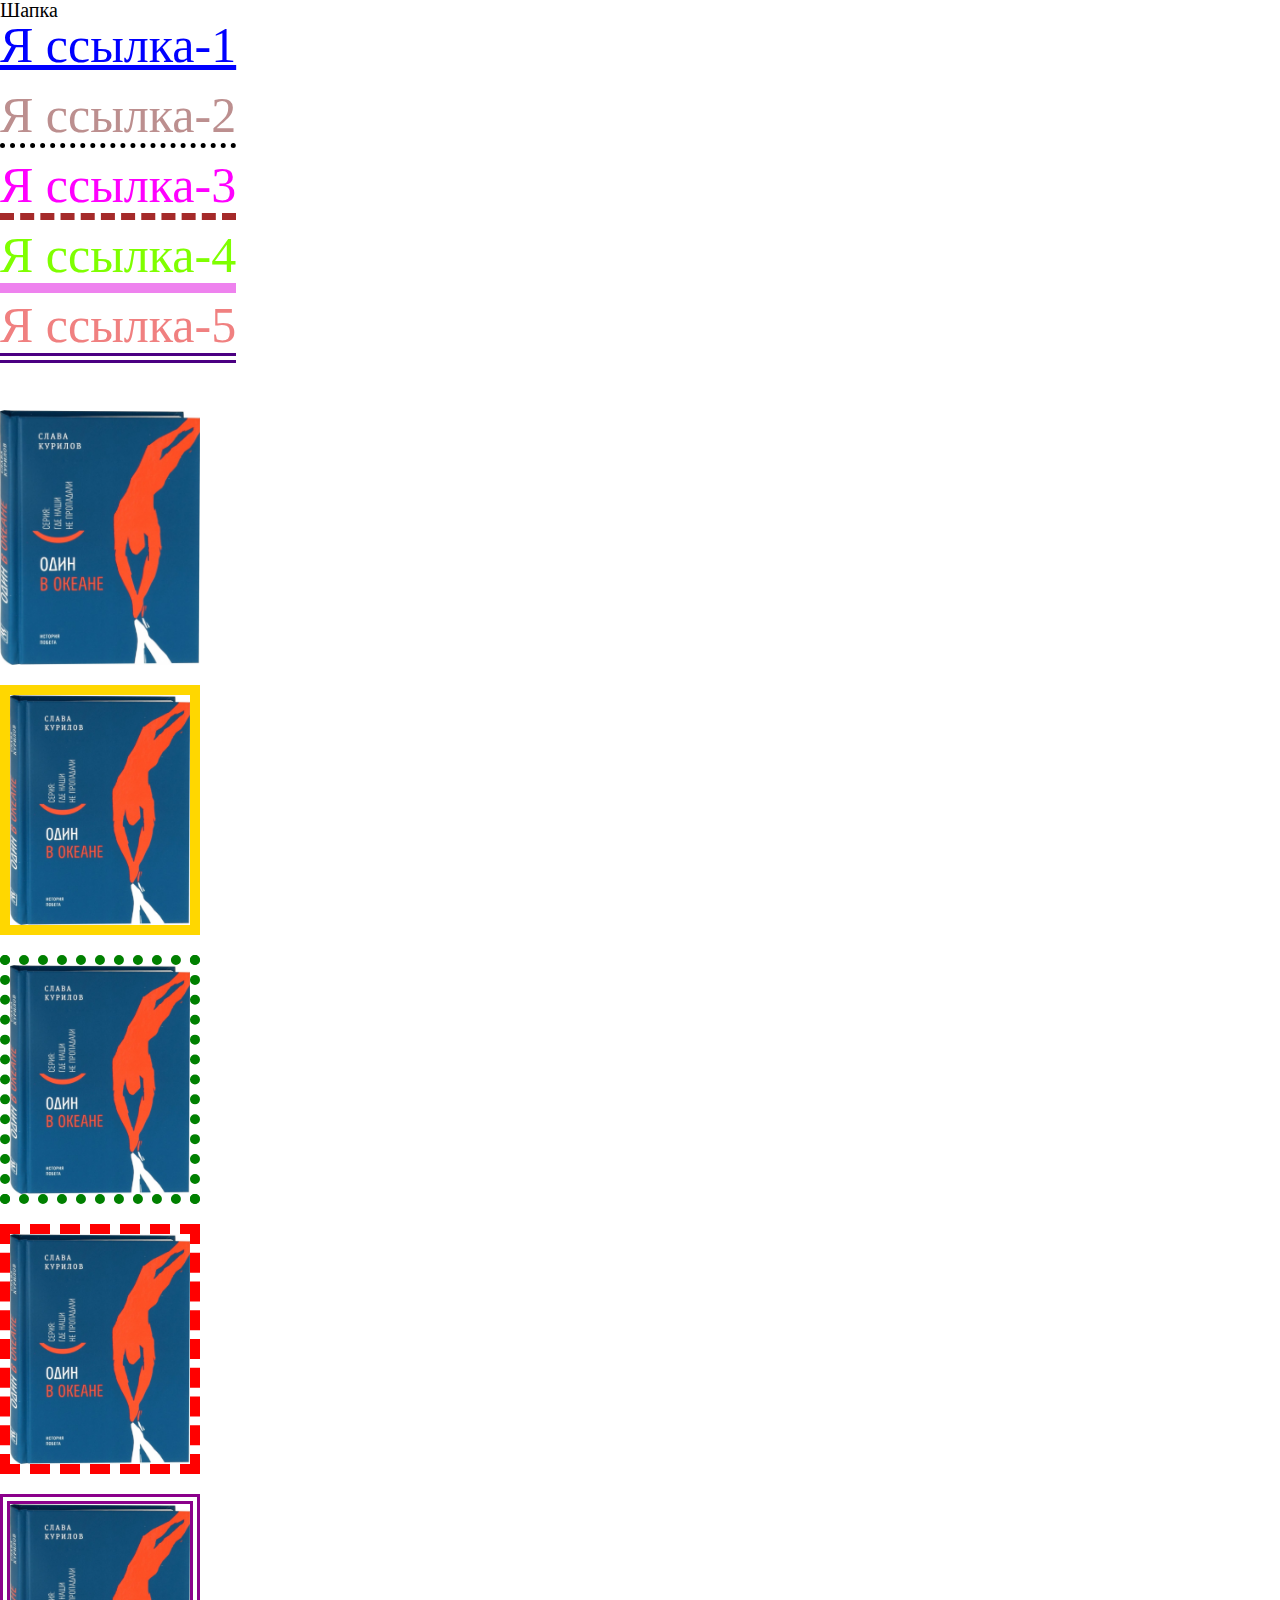
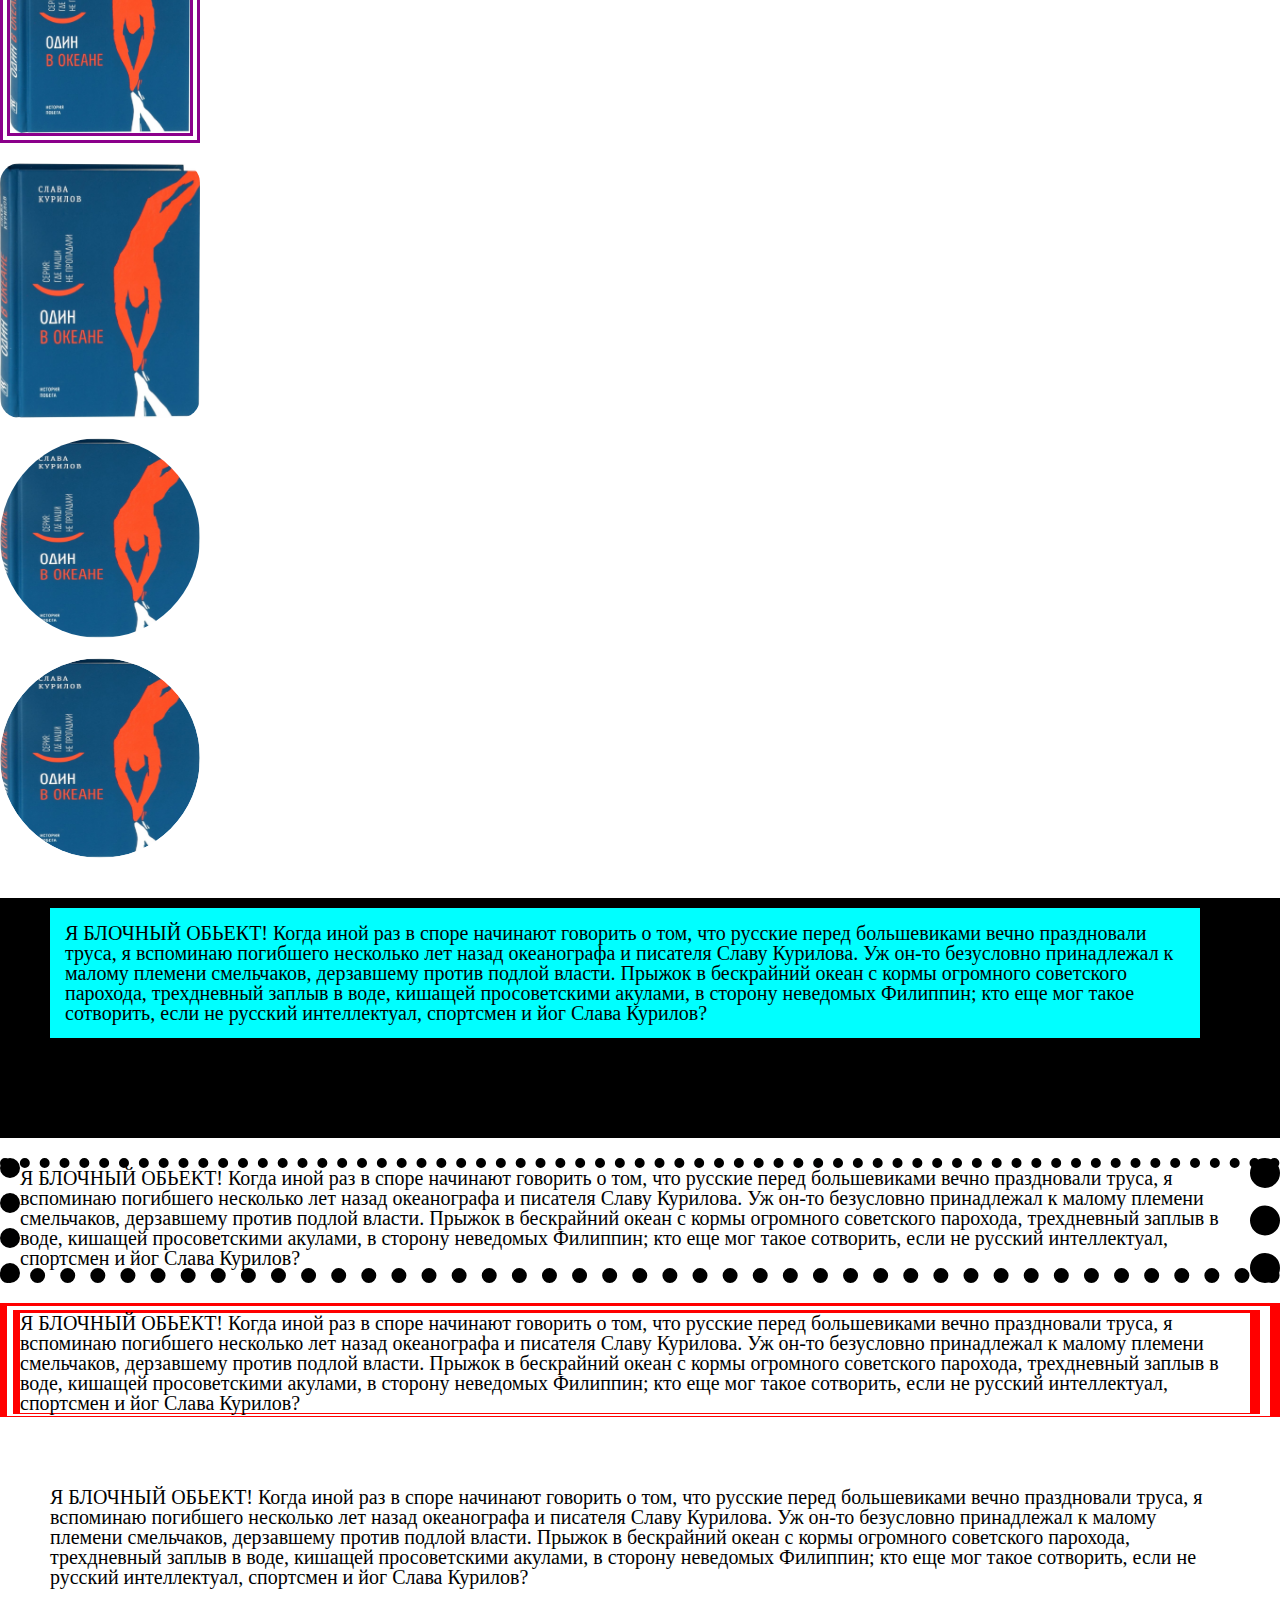
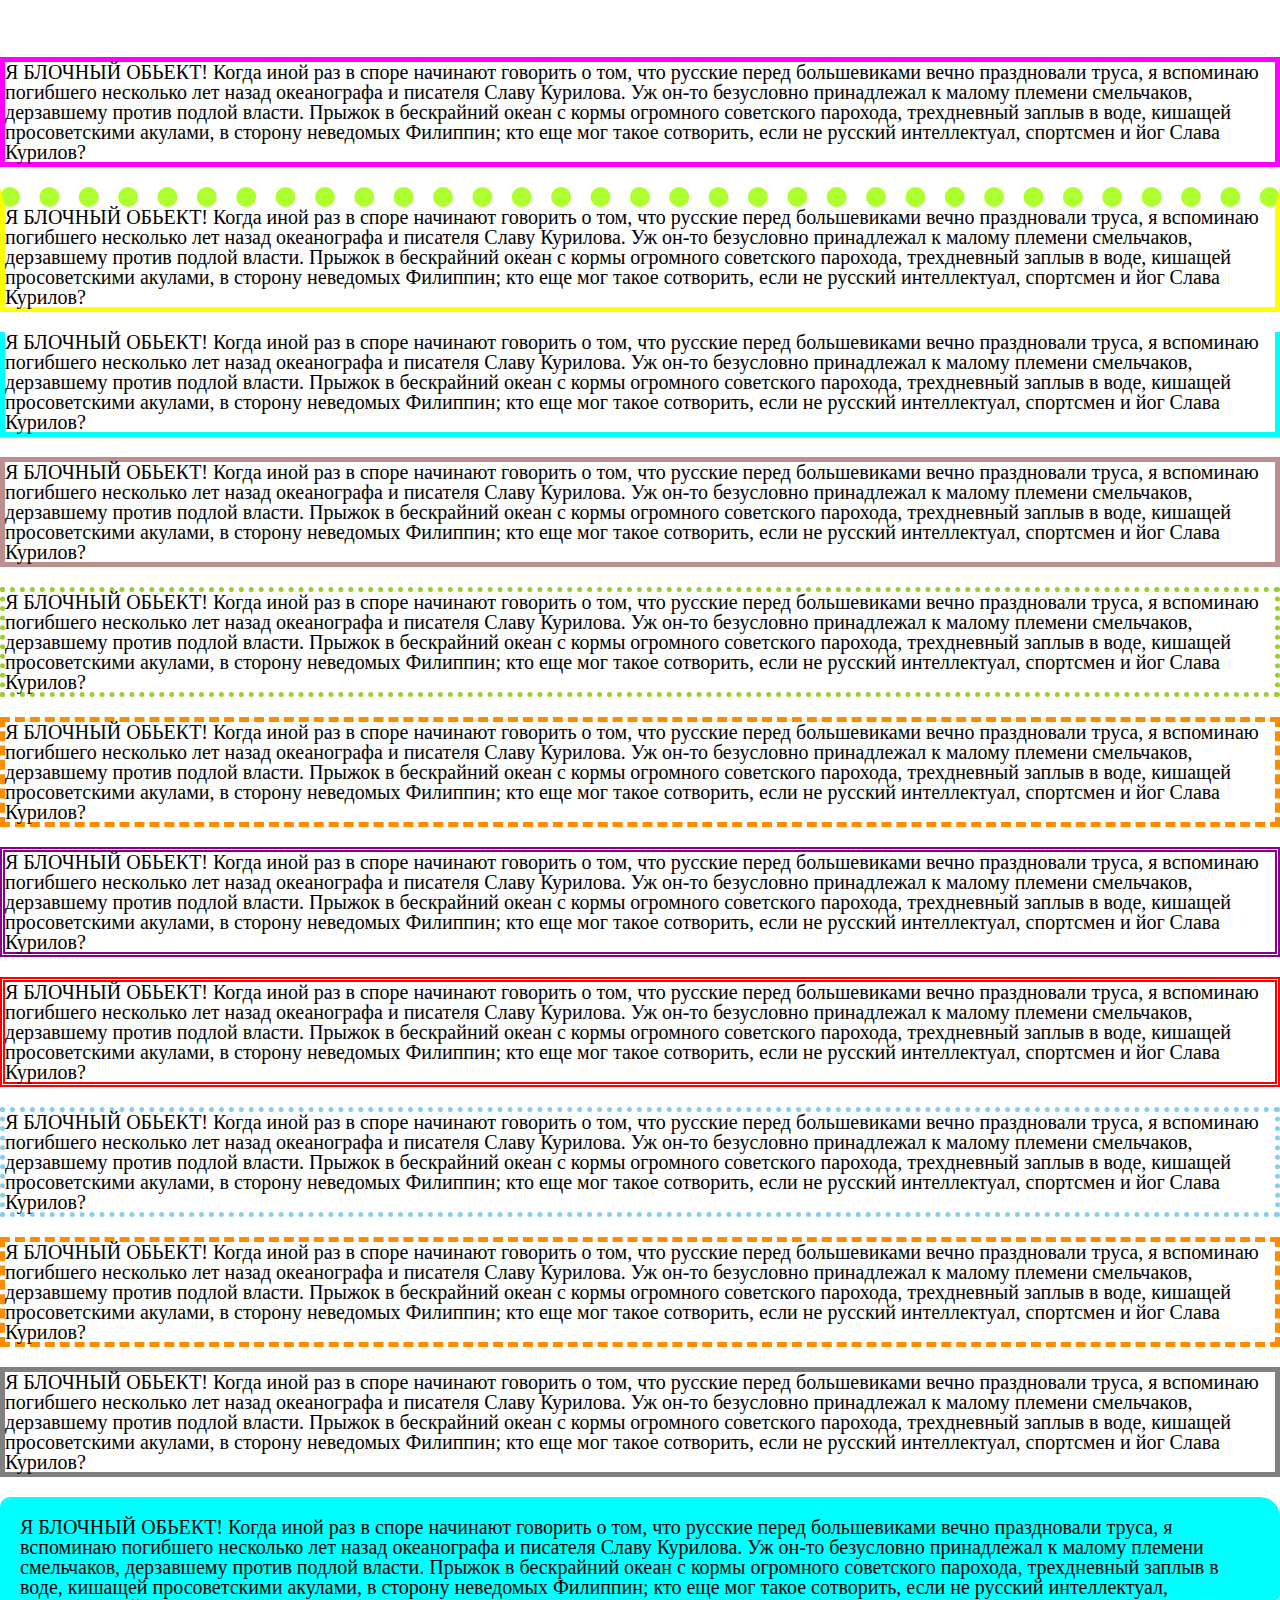
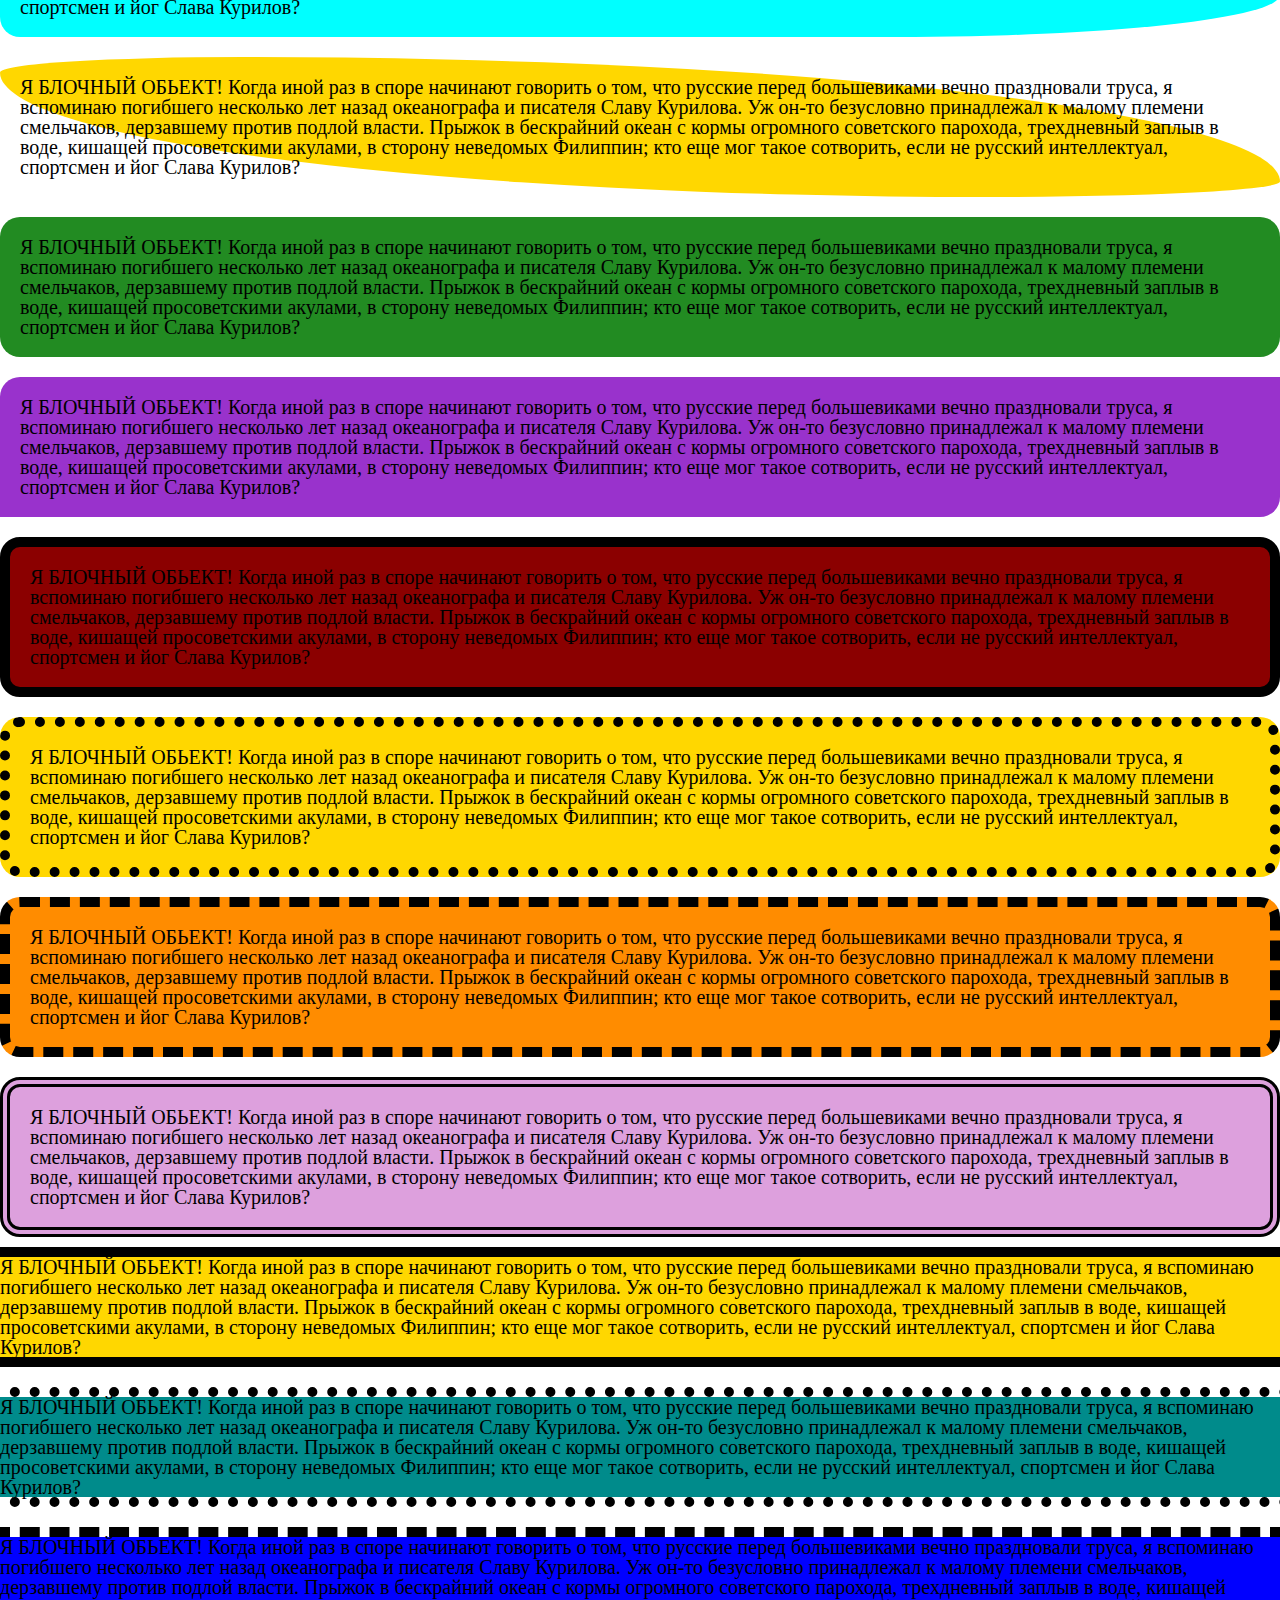
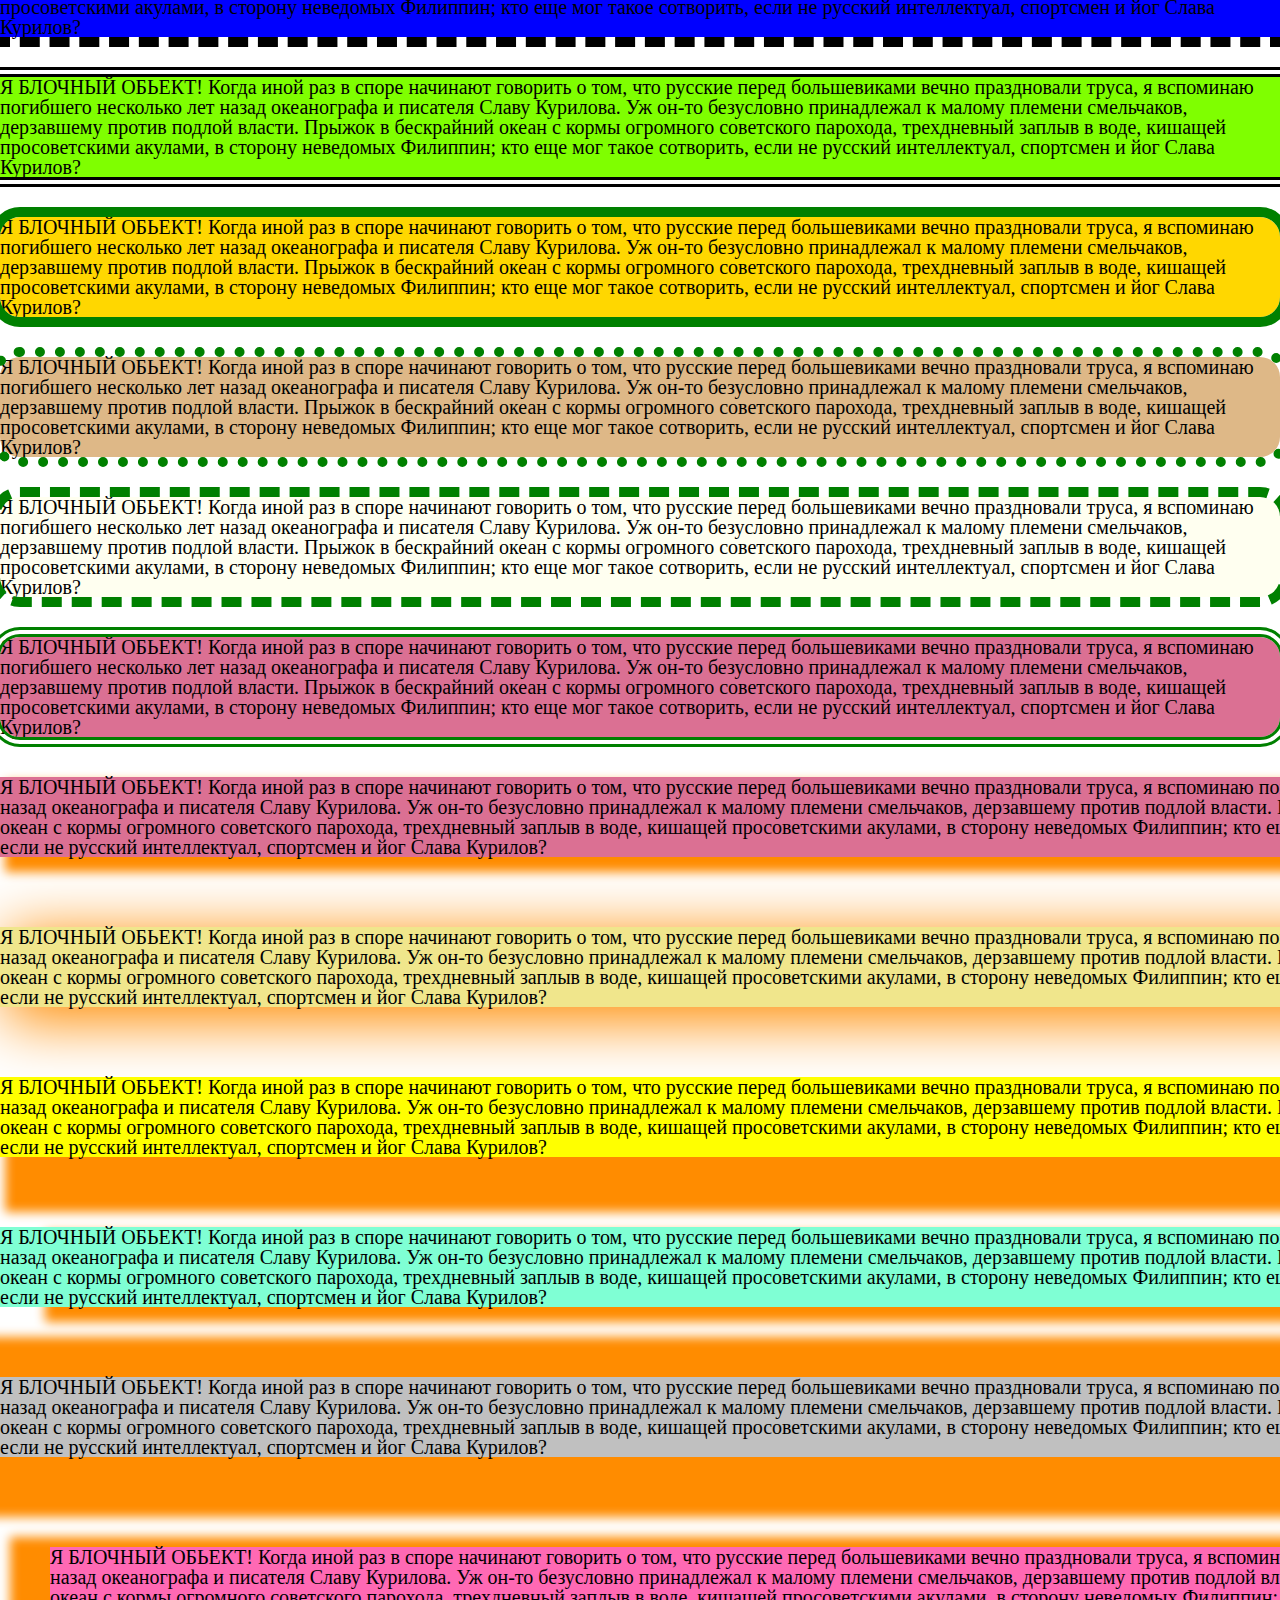
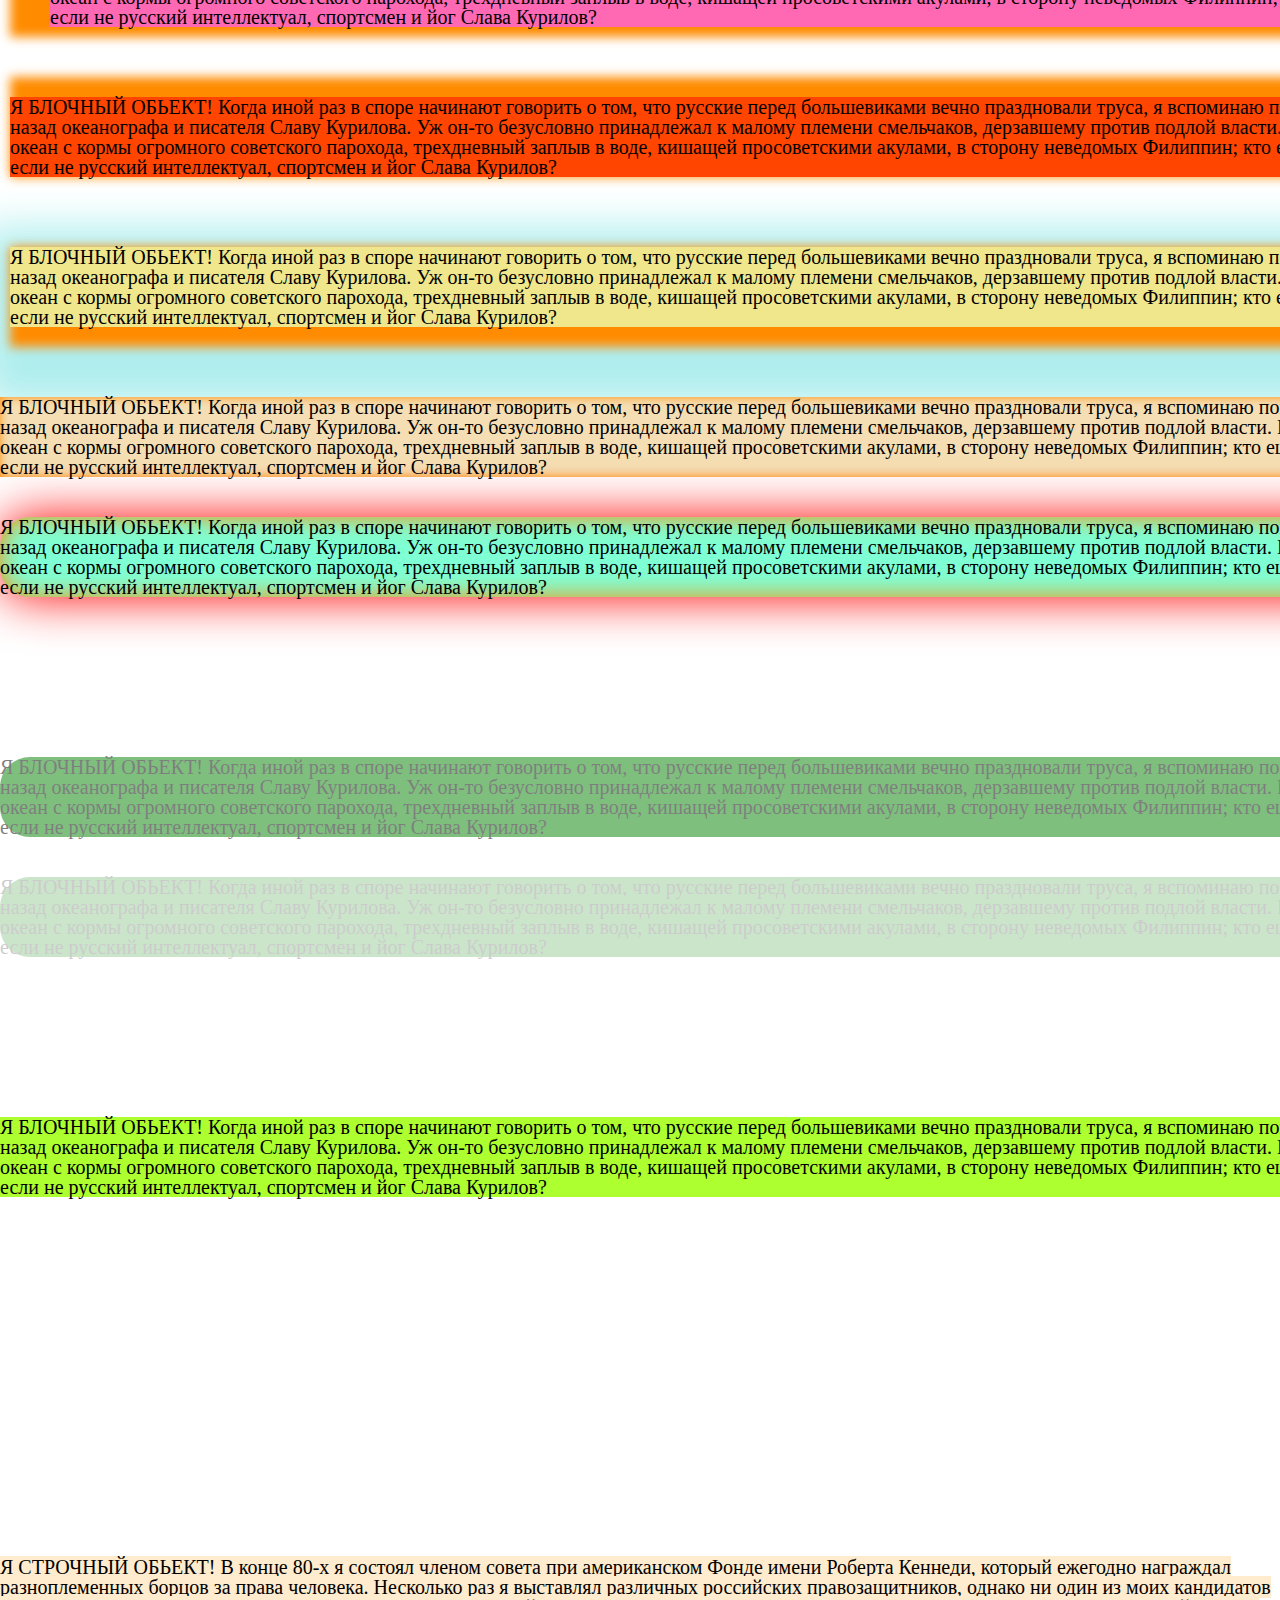
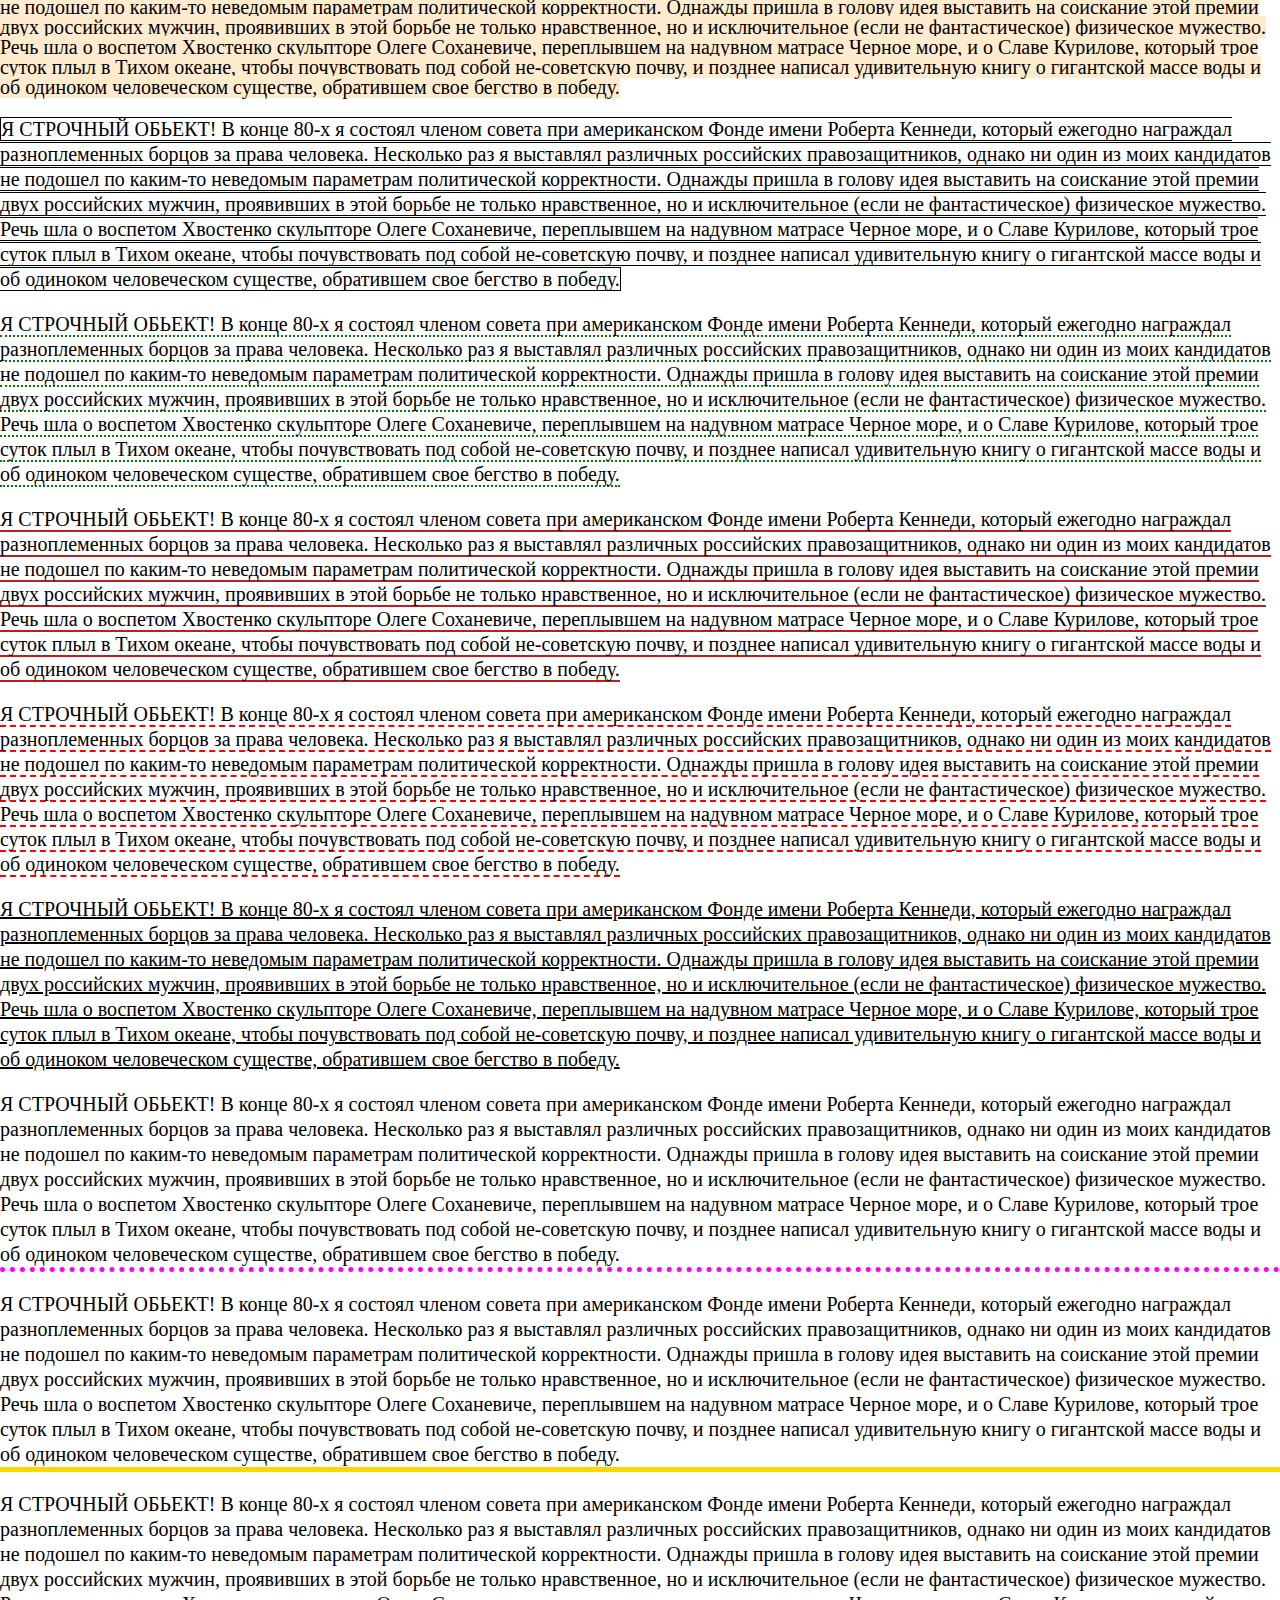
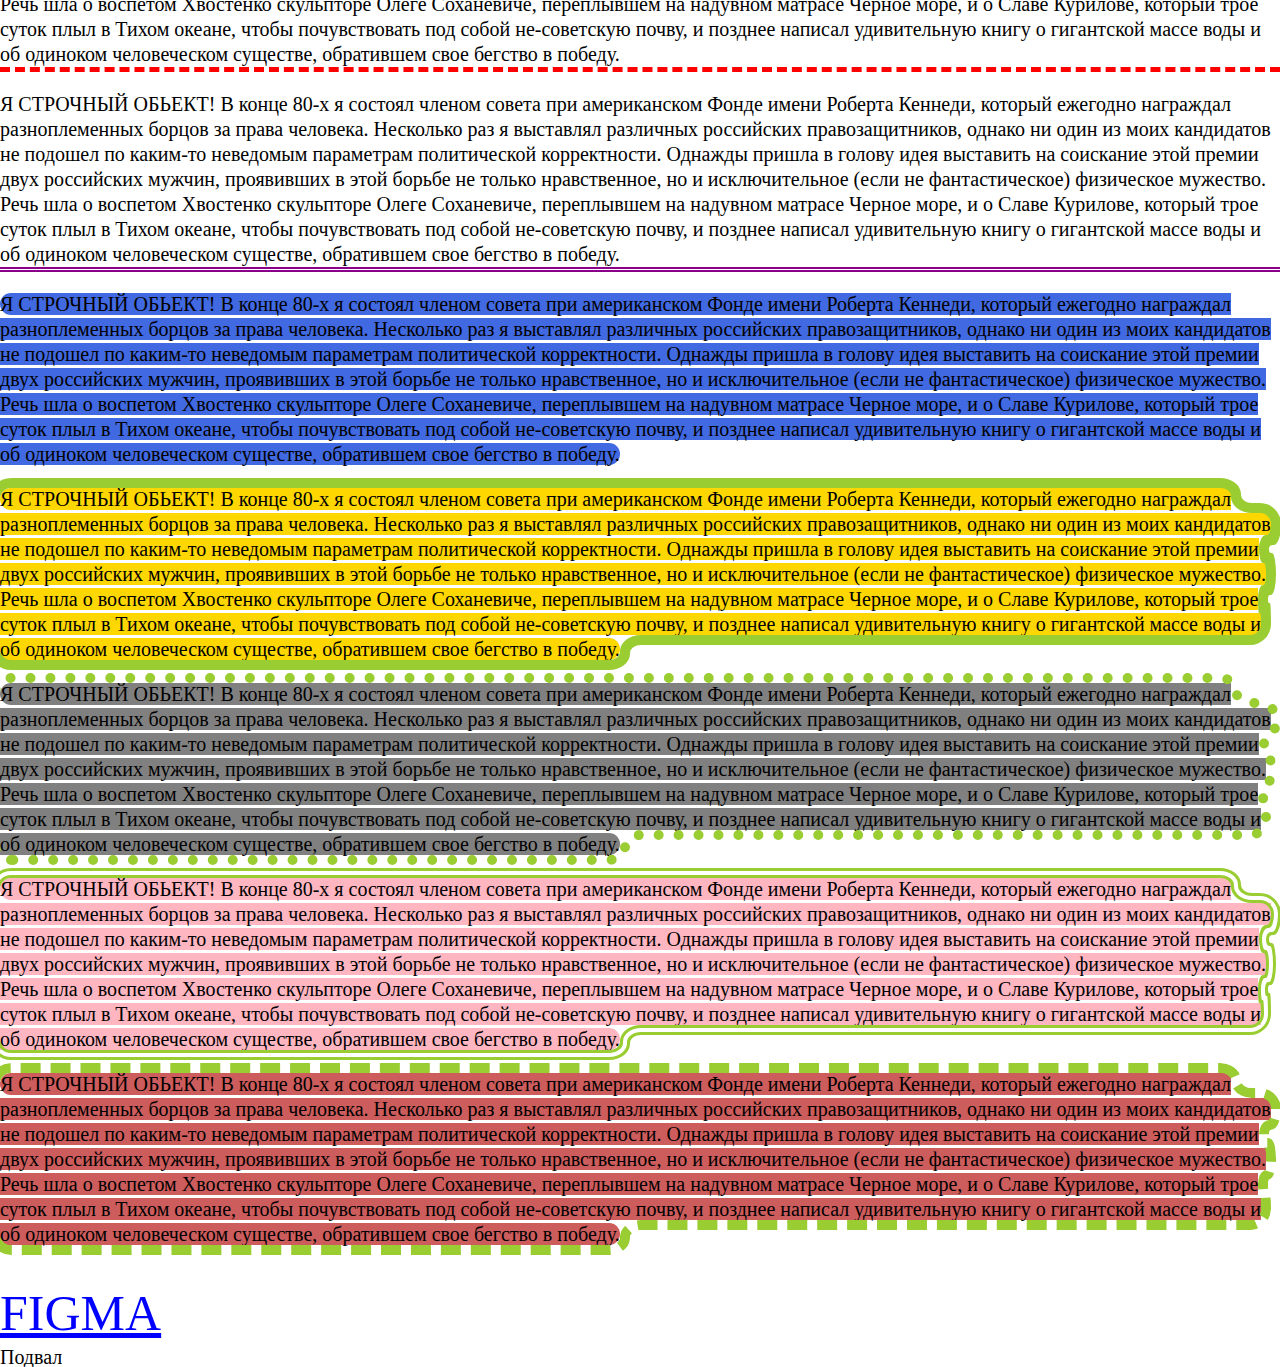
<file: index.html>
<!DOCTYPE html>
<html lang="ru">
	<head>
		<meta charset="UTF-8">
		<meta http-equiv="X-UA-Compatible" content="IE=edge">
		<meta name="viewport" content="width=device-width, initial-scale=1.0">
		<link rel="stylesheet" href="css/style.css">
		<title>Lesson 6 - Курс Зима 2022</title>
	</head>
	<body>
		<div class="wrapper">
			<header>Шапка</header>
			<main>
				<a href="https://mir-knig.com/read_181324-1" class="link" target="_blank">Я ссылка-1</a><br><br>
				<a href="https://booksonline.com.ua/view.php?book=58691" class="link-2" target="_blank">Я ссылка-2</a><br><br>
				<a href="https://bookscafe.net/read/kurilov_slava-odin_v_okeane-74446.html#p1" class="link-3" target="_blank">Я ссылка-3</a><br><br>
				<a href="https://flibusta.club/b/92069/read" class="link-4" target="_blank">Я ссылка-4</a><br><br>
				<a href="https://www.litmir.me/br/?b=149463&p=1" class="link-5" target="_blank">Я ссылка-5</a><br>
				<br><br><br>
				<img class="inline-block" src="img/обложка-книги.jpg" alt="обложка книги"><br><br>
				<img class="inline-block-2" src="img/обложка-книги.jpg" alt="обложка книги"><br><br>
				<img class="inline-block-3" src="img/обложка-книги.jpg" alt="обложка книги"><br><br>
				<img class="inline-block-4" src="img/обложка-книги.jpg" alt="обложка книги"><br><br>
				<img class="inline-block-5" src="img/обложка-книги.jpg" alt="обложка книги"><br><br>
				<img class="inline-block-6" src="img/обложка-книги.jpg" alt="обложка книги"><br><br>
				<img class="inline-block-7" src="img/обложка-книги.jpg" alt="обложка книги"><br><br>
				<div class="image">
					<img class="inline-block-7" src="img/обложка-книги.jpg" alt="обложка книги">
				</div><br><br>
				<div class="block">
					Я БЛОЧНЫЙ ОБЬЕКТ! Когда иной раз в споре начинают говорить о том, что русские перед большевиками вечно праздновали труса, я вспоминаю погибшего несколько лет назад океанографа и писателя Славу Курилова. Уж он-то безусловно принадлежал к малому племени смельчаков, дерзавшему против подлой власти. Прыжок в бескрайний океан с кормы огромного советского парохода, трехдневный заплыв в воде, кишащей просоветскими акулами, в сторону неведомых Филиппин; кто еще мог такое сотворить, если не русский интеллектуал, спортсмен и йог Слава Курилов?
				</div><br>
				<div class="block-2">
					Я БЛОЧНЫЙ ОБЬЕКТ! Когда иной раз в споре начинают говорить о том, что русские перед большевиками вечно праздновали труса, я вспоминаю погибшего несколько лет назад океанографа и писателя Славу Курилова. Уж он-то безусловно принадлежал к малому племени смельчаков, дерзавшему против подлой власти. Прыжок в бескрайний океан с кормы огромного советского парохода, трехдневный заплыв в воде, кишащей просоветскими акулами, в сторону неведомых Филиппин; кто еще мог такое сотворить, если не русский интеллектуал, спортсмен и йог Слава Курилов?
				</div><br>
				<div class="block-3">
					Я БЛОЧНЫЙ ОБЬЕКТ! Когда иной раз в споре начинают говорить о том, что русские перед большевиками вечно праздновали труса, я вспоминаю погибшего несколько лет назад океанографа и писателя Славу Курилова. Уж он-то безусловно принадлежал к малому племени смельчаков, дерзавшему против подлой власти. Прыжок в бескрайний океан с кормы огромного советского парохода, трехдневный заплыв в воде, кишащей просоветскими акулами, в сторону неведомых Филиппин; кто еще мог такое сотворить, если не русский интеллектуал, спортсмен и йог Слава Курилов?
				</div><br>
				<div class="block-4">
					Я БЛОЧНЫЙ ОБЬЕКТ! Когда иной раз в споре начинают говорить о том, что русские перед большевиками вечно праздновали труса, я вспоминаю погибшего несколько лет назад океанографа и писателя Славу Курилова. Уж он-то безусловно принадлежал к малому племени смельчаков, дерзавшему против подлой власти. Прыжок в бескрайний океан с кормы огромного советского парохода, трехдневный заплыв в воде, кишащей просоветскими акулами, в сторону неведомых Филиппин; кто еще мог такое сотворить, если не русский интеллектуал, спортсмен и йог Слава Курилов?
				</div><br>
				<div class="block-5">
					Я БЛОЧНЫЙ ОБЬЕКТ! Когда иной раз в споре начинают говорить о том, что русские перед большевиками вечно праздновали труса, я вспоминаю погибшего несколько лет назад океанографа и писателя Славу Курилова. Уж он-то безусловно принадлежал к малому племени смельчаков, дерзавшему против подлой власти. Прыжок в бескрайний океан с кормы огромного советского парохода, трехдневный заплыв в воде, кишащей просоветскими акулами, в сторону неведомых Филиппин; кто еще мог такое сотворить, если не русский интеллектуал, спортсмен и йог Слава Курилов?
				</div><br>
				<div class="block-6">
					Я БЛОЧНЫЙ ОБЬЕКТ! Когда иной раз в споре начинают говорить о том, что русские перед большевиками вечно праздновали труса, я вспоминаю погибшего несколько лет назад океанографа и писателя Славу Курилова. Уж он-то безусловно принадлежал к малому племени смельчаков, дерзавшему против подлой власти. Прыжок в бескрайний океан с кормы огромного советского парохода, трехдневный заплыв в воде, кишащей просоветскими акулами, в сторону неведомых Филиппин; кто еще мог такое сотворить, если не русский интеллектуал, спортсмен и йог Слава Курилов?
				</div><br>
				<div class="block-7">
					Я БЛОЧНЫЙ ОБЬЕКТ! Когда иной раз в споре начинают говорить о том, что русские перед большевиками вечно праздновали труса, я вспоминаю погибшего несколько лет назад океанографа и писателя Славу Курилова. Уж он-то безусловно принадлежал к малому племени смельчаков, дерзавшему против подлой власти. Прыжок в бескрайний океан с кормы огромного советского парохода, трехдневный заплыв в воде, кишащей просоветскими акулами, в сторону неведомых Филиппин; кто еще мог такое сотворить, если не русский интеллектуал, спортсмен и йог Слава Курилов?
				</div><br>
				<div class="block-8">
					Я БЛОЧНЫЙ ОБЬЕКТ! Когда иной раз в споре начинают говорить о том, что русские перед большевиками вечно праздновали труса, я вспоминаю погибшего несколько лет назад океанографа и писателя Славу Курилова. Уж он-то безусловно принадлежал к малому племени смельчаков, дерзавшему против подлой власти. Прыжок в бескрайний океан с кормы огромного советского парохода, трехдневный заплыв в воде, кишащей просоветскими акулами, в сторону неведомых Филиппин; кто еще мог такое сотворить, если не русский интеллектуал, спортсмен и йог Слава Курилов?
				</div><br>
				<div class="block-9">
					Я БЛОЧНЫЙ ОБЬЕКТ! Когда иной раз в споре начинают говорить о том, что русские перед большевиками вечно праздновали труса, я вспоминаю погибшего несколько лет назад океанографа и писателя Славу Курилова. Уж он-то безусловно принадлежал к малому племени смельчаков, дерзавшему против подлой власти. Прыжок в бескрайний океан с кормы огромного советского парохода, трехдневный заплыв в воде, кишащей просоветскими акулами, в сторону неведомых Филиппин; кто еще мог такое сотворить, если не русский интеллектуал, спортсмен и йог Слава Курилов?
				</div><br>
				<div class="block-10">
					Я БЛОЧНЫЙ ОБЬЕКТ! Когда иной раз в споре начинают говорить о том, что русские перед большевиками вечно праздновали труса, я вспоминаю погибшего несколько лет назад океанографа и писателя Славу Курилова. Уж он-то безусловно принадлежал к малому племени смельчаков, дерзавшему против подлой власти. Прыжок в бескрайний океан с кормы огромного советского парохода, трехдневный заплыв в воде, кишащей просоветскими акулами, в сторону неведомых Филиппин; кто еще мог такое сотворить, если не русский интеллектуал, спортсмен и йог Слава Курилов?
				</div><br>
				<div class="block-11">
					Я БЛОЧНЫЙ ОБЬЕКТ! Когда иной раз в споре начинают говорить о том, что русские перед большевиками вечно праздновали труса, я вспоминаю погибшего несколько лет назад океанографа и писателя Славу Курилова. Уж он-то безусловно принадлежал к малому племени смельчаков, дерзавшему против подлой власти. Прыжок в бескрайний океан с кормы огромного советского парохода, трехдневный заплыв в воде, кишащей просоветскими акулами, в сторону неведомых Филиппин; кто еще мог такое сотворить, если не русский интеллектуал, спортсмен и йог Слава Курилов?
				</div><br>
				<div class="block-12">
					Я БЛОЧНЫЙ ОБЬЕКТ! Когда иной раз в споре начинают говорить о том, что русские перед большевиками вечно праздновали труса, я вспоминаю погибшего несколько лет назад океанографа и писателя Славу Курилова. Уж он-то безусловно принадлежал к малому племени смельчаков, дерзавшему против подлой власти. Прыжок в бескрайний океан с кормы огромного советского парохода, трехдневный заплыв в воде, кишащей просоветскими акулами, в сторону неведомых Филиппин; кто еще мог такое сотворить, если не русский интеллектуал, спортсмен и йог Слава Курилов?
				</div><br>
				<div class="block-13">
					Я БЛОЧНЫЙ ОБЬЕКТ! Когда иной раз в споре начинают говорить о том, что русские перед большевиками вечно праздновали труса, я вспоминаю погибшего несколько лет назад океанографа и писателя Славу Курилова. Уж он-то безусловно принадлежал к малому племени смельчаков, дерзавшему против подлой власти. Прыжок в бескрайний океан с кормы огромного советского парохода, трехдневный заплыв в воде, кишащей просоветскими акулами, в сторону неведомых Филиппин; кто еще мог такое сотворить, если не русский интеллектуал, спортсмен и йог Слава Курилов?
				</div><br>  
				<div class="block-14">
					Я БЛОЧНЫЙ ОБЬЕКТ! Когда иной раз в споре начинают говорить о том, что русские перед большевиками вечно праздновали труса, я вспоминаю погибшего несколько лет назад океанографа и писателя Славу Курилова. Уж он-то безусловно принадлежал к малому племени смельчаков, дерзавшему против подлой власти. Прыжок в бескрайний океан с кормы огромного советского парохода, трехдневный заплыв в воде, кишащей просоветскими акулами, в сторону неведомых Филиппин; кто еще мог такое сотворить, если не русский интеллектуал, спортсмен и йог Слава Курилов?
				</div><br> 
				<div class="block-15">
					Я БЛОЧНЫЙ ОБЬЕКТ! Когда иной раз в споре начинают говорить о том, что русские перед большевиками вечно праздновали труса, я вспоминаю погибшего несколько лет назад океанографа и писателя Славу Курилова. Уж он-то безусловно принадлежал к малому племени смельчаков, дерзавшему против подлой власти. Прыжок в бескрайний океан с кормы огромного советского парохода, трехдневный заплыв в воде, кишащей просоветскими акулами, в сторону неведомых Филиппин; кто еще мог такое сотворить, если не русский интеллектуал, спортсмен и йог Слава Курилов?
				</div><br> 
				<div class="block-16">
					Я БЛОЧНЫЙ ОБЬЕКТ! Когда иной раз в споре начинают говорить о том, что русские перед большевиками вечно праздновали труса, я вспоминаю погибшего несколько лет назад океанографа и писателя Славу Курилова. Уж он-то безусловно принадлежал к малому племени смельчаков, дерзавшему против подлой власти. Прыжок в бескрайний океан с кормы огромного советского парохода, трехдневный заплыв в воде, кишащей просоветскими акулами, в сторону неведомых Филиппин; кто еще мог такое сотворить, если не русский интеллектуал, спортсмен и йог Слава Курилов?
				</div><br> 
				<div class="block-17">
					Я БЛОЧНЫЙ ОБЬЕКТ! Когда иной раз в споре начинают говорить о том, что русские перед большевиками вечно праздновали труса, я вспоминаю погибшего несколько лет назад океанографа и писателя Славу Курилова. Уж он-то безусловно принадлежал к малому племени смельчаков, дерзавшему против подлой власти. Прыжок в бескрайний океан с кормы огромного советского парохода, трехдневный заплыв в воде, кишащей просоветскими акулами, в сторону неведомых Филиппин; кто еще мог такое сотворить, если не русский интеллектуал, спортсмен и йог Слава Курилов?
				</div><br> 
				<div class="block-18">
					Я БЛОЧНЫЙ ОБЬЕКТ! Когда иной раз в споре начинают говорить о том, что русские перед большевиками вечно праздновали труса, я вспоминаю погибшего несколько лет назад океанографа и писателя Славу Курилова. Уж он-то безусловно принадлежал к малому племени смельчаков, дерзавшему против подлой власти. Прыжок в бескрайний океан с кормы огромного советского парохода, трехдневный заплыв в воде, кишащей просоветскими акулами, в сторону неведомых Филиппин; кто еще мог такое сотворить, если не русский интеллектуал, спортсмен и йог Слава Курилов?
				</div><br> 
				<div class="block-19">
					Я БЛОЧНЫЙ ОБЬЕКТ! Когда иной раз в споре начинают говорить о том, что русские перед большевиками вечно праздновали труса, я вспоминаю погибшего несколько лет назад океанографа и писателя Славу Курилова. Уж он-то безусловно принадлежал к малому племени смельчаков, дерзавшему против подлой власти. Прыжок в бескрайний океан с кормы огромного советского парохода, трехдневный заплыв в воде, кишащей просоветскими акулами, в сторону неведомых Филиппин; кто еще мог такое сотворить, если не русский интеллектуал, спортсмен и йог Слава Курилов?
				</div><br> 
				<div class="block-20">
					Я БЛОЧНЫЙ ОБЬЕКТ! Когда иной раз в споре начинают говорить о том, что русские перед большевиками вечно праздновали труса, я вспоминаю погибшего несколько лет назад океанографа и писателя Славу Курилова. Уж он-то безусловно принадлежал к малому племени смельчаков, дерзавшему против подлой власти. Прыжок в бескрайний океан с кормы огромного советского парохода, трехдневный заплыв в воде, кишащей просоветскими акулами, в сторону неведомых Филиппин; кто еще мог такое сотворить, если не русский интеллектуал, спортсмен и йог Слава Курилов?
				</div><br> 
				<div class="block-21">
					Я БЛОЧНЫЙ ОБЬЕКТ! Когда иной раз в споре начинают говорить о том, что русские перед большевиками вечно праздновали труса, я вспоминаю погибшего несколько лет назад океанографа и писателя Славу Курилова. Уж он-то безусловно принадлежал к малому племени смельчаков, дерзавшему против подлой власти. Прыжок в бескрайний океан с кормы огромного советского парохода, трехдневный заплыв в воде, кишащей просоветскими акулами, в сторону неведомых Филиппин; кто еще мог такое сотворить, если не русский интеллектуал, спортсмен и йог Слава Курилов?
				</div><br> 
				<div class="block-22">
					Я БЛОЧНЫЙ ОБЬЕКТ! Когда иной раз в споре начинают говорить о том, что русские перед большевиками вечно праздновали труса, я вспоминаю погибшего несколько лет назад океанографа и писателя Славу Курилова. Уж он-то безусловно принадлежал к малому племени смельчаков, дерзавшему против подлой власти. Прыжок в бескрайний океан с кормы огромного советского парохода, трехдневный заплыв в воде, кишащей просоветскими акулами, в сторону неведомых Филиппин; кто еще мог такое сотворить, если не русский интеллектуал, спортсмен и йог Слава Курилов?
				</div><br> 
				<div class="block-23">
					Я БЛОЧНЫЙ ОБЬЕКТ! Когда иной раз в споре начинают говорить о том, что русские перед большевиками вечно праздновали труса, я вспоминаю погибшего несколько лет назад океанографа и писателя Славу Курилова. Уж он-то безусловно принадлежал к малому племени смельчаков, дерзавшему против подлой власти. Прыжок в бескрайний океан с кормы огромного советского парохода, трехдневный заплыв в воде, кишащей просоветскими акулами, в сторону неведомых Филиппин; кто еще мог такое сотворить, если не русский интеллектуал, спортсмен и йог Слава Курилов?
				</div><br> 
				<div class="block-24">
					Я БЛОЧНЫЙ ОБЬЕКТ! Когда иной раз в споре начинают говорить о том, что русские перед большевиками вечно праздновали труса, я вспоминаю погибшего несколько лет назад океанографа и писателя Славу Курилова. Уж он-то безусловно принадлежал к малому племени смельчаков, дерзавшему против подлой власти. Прыжок в бескрайний океан с кормы огромного советского парохода, трехдневный заплыв в воде, кишащей просоветскими акулами, в сторону неведомых Филиппин; кто еще мог такое сотворить, если не русский интеллектуал, спортсмен и йог Слава Курилов?
				</div><br><br>
				<div class="block-25">
					Я БЛОЧНЫЙ ОБЬЕКТ! Когда иной раз в споре начинают говорить о том, что русские перед большевиками вечно праздновали труса, я вспоминаю погибшего несколько лет назад океанографа и писателя Славу Курилова. Уж он-то безусловно принадлежал к малому племени смельчаков, дерзавшему против подлой власти. Прыжок в бескрайний океан с кормы огромного советского парохода, трехдневный заплыв в воде, кишащей просоветскими акулами, в сторону неведомых Филиппин; кто еще мог такое сотворить, если не русский интеллектуал, спортсмен и йог Слава Курилов?
				</div><br> <br>
				<div class="block-26">
					Я БЛОЧНЫЙ ОБЬЕКТ! Когда иной раз в споре начинают говорить о том, что русские перед большевиками вечно праздновали труса, я вспоминаю погибшего несколько лет назад океанографа и писателя Славу Курилова. Уж он-то безусловно принадлежал к малому племени смельчаков, дерзавшему против подлой власти. Прыжок в бескрайний океан с кормы огромного советского парохода, трехдневный заплыв в воде, кишащей просоветскими акулами, в сторону неведомых Филиппин; кто еще мог такое сотворить, если не русский интеллектуал, спортсмен и йог Слава Курилов?
				</div><br><br>
				<div class="block-27">
					Я БЛОЧНЫЙ ОБЬЕКТ! Когда иной раз в споре начинают говорить о том, что русские перед большевиками вечно праздновали труса, я вспоминаю погибшего несколько лет назад океанографа и писателя Славу Курилова. Уж он-то безусловно принадлежал к малому племени смельчаков, дерзавшему против подлой власти. Прыжок в бескрайний океан с кормы огромного советского парохода, трехдневный заплыв в воде, кишащей просоветскими акулами, в сторону неведомых Филиппин; кто еще мог такое сотворить, если не русский интеллектуал, спортсмен и йог Слава Курилов?
				</div><br><br>
				<div class="block-28">
					Я БЛОЧНЫЙ ОБЬЕКТ! Когда иной раз в споре начинают говорить о том, что русские перед большевиками вечно праздновали труса, я вспоминаю погибшего несколько лет назад океанографа и писателя Славу Курилова. Уж он-то безусловно принадлежал к малому племени смельчаков, дерзавшему против подлой власти. Прыжок в бескрайний океан с кормы огромного советского парохода, трехдневный заплыв в воде, кишащей просоветскими акулами, в сторону неведомых Филиппин; кто еще мог такое сотворить, если не русский интеллектуал, спортсмен и йог Слава Курилов?
				</div><br><br>
				<div class="block-29">
					Я БЛОЧНЫЙ ОБЬЕКТ! Когда иной раз в споре начинают говорить о том, что русские перед большевиками вечно праздновали труса, я вспоминаю погибшего несколько лет назад океанографа и писателя Славу Курилова. Уж он-то безусловно принадлежал к малому племени смельчаков, дерзавшему против подлой власти. Прыжок в бескрайний океан с кормы огромного советского парохода, трехдневный заплыв в воде, кишащей просоветскими акулами, в сторону неведомых Филиппин; кто еще мог такое сотворить, если не русский интеллектуал, спортсмен и йог Слава Курилов?
				</div><br><br>
				<div class="block-30">
					Я БЛОЧНЫЙ ОБЬЕКТ! Когда иной раз в споре начинают говорить о том, что русские перед большевиками вечно праздновали труса, я вспоминаю погибшего несколько лет назад океанографа и писателя Славу Курилова. Уж он-то безусловно принадлежал к малому племени смельчаков, дерзавшему против подлой власти. Прыжок в бескрайний океан с кормы огромного советского парохода, трехдневный заплыв в воде, кишащей просоветскими акулами, в сторону неведомых Филиппин; кто еще мог такое сотворить, если не русский интеллектуал, спортсмен и йог Слава Курилов?
				</div><br><br>
				<div class="block-31">
					Я БЛОЧНЫЙ ОБЬЕКТ! Когда иной раз в споре начинают говорить о том, что русские перед большевиками вечно праздновали труса, я вспоминаю погибшего несколько лет назад океанографа и писателя Славу Курилова. Уж он-то безусловно принадлежал к малому племени смельчаков, дерзавшему против подлой власти. Прыжок в бескрайний океан с кормы огромного советского парохода, трехдневный заплыв в воде, кишащей просоветскими акулами, в сторону неведомых Филиппин; кто еще мог такое сотворить, если не русский интеллектуал, спортсмен и йог Слава Курилов?
				</div><br><br>
				<div class="block-32">
					Я БЛОЧНЫЙ ОБЬЕКТ! Когда иной раз в споре начинают говорить о том, что русские перед большевиками вечно праздновали труса, я вспоминаю погибшего несколько лет назад океанографа и писателя Славу Курилова. Уж он-то безусловно принадлежал к малому племени смельчаков, дерзавшему против подлой власти. Прыжок в бескрайний океан с кормы огромного советского парохода, трехдневный заплыв в воде, кишащей просоветскими акулами, в сторону неведомых Филиппин; кто еще мог такое сотворить, если не русский интеллектуал, спортсмен и йог Слава Курилов?
				</div><br><br>
				<div class="block-33">
					Я БЛОЧНЫЙ ОБЬЕКТ! Когда иной раз в споре начинают говорить о том, что русские перед большевиками вечно праздновали труса, я вспоминаю погибшего несколько лет назад океанографа и писателя Славу Курилова. Уж он-то безусловно принадлежал к малому племени смельчаков, дерзавшему против подлой власти. Прыжок в бескрайний океан с кормы огромного советского парохода, трехдневный заплыв в воде, кишащей просоветскими акулами, в сторону неведомых Филиппин; кто еще мог такое сотворить, если не русский интеллектуал, спортсмен и йог Слава Курилов?
				</div><br><br>
				<div class="block-34">
					Я БЛОЧНЫЙ ОБЬЕКТ! Когда иной раз в споре начинают говорить о том, что русские перед большевиками вечно праздновали труса, я вспоминаю погибшего несколько лет назад океанографа и писателя Славу Курилова. Уж он-то безусловно принадлежал к малому племени смельчаков, дерзавшему против подлой власти. Прыжок в бескрайний океан с кормы огромного советского парохода, трехдневный заплыв в воде, кишащей просоветскими акулами, в сторону неведомых Филиппин; кто еще мог такое сотворить, если не русский интеллектуал, спортсмен и йог Слава Курилов?
				</div><br><br>
				<div class="block-35">
					Я БЛОЧНЫЙ ОБЬЕКТ! Когда иной раз в споре начинают говорить о том, что русские перед большевиками вечно праздновали труса, я вспоминаю погибшего несколько лет назад океанографа и писателя Славу Курилова. Уж он-то безусловно принадлежал к малому племени смельчаков, дерзавшему против подлой власти. Прыжок в бескрайний океан с кормы огромного советского парохода, трехдневный заплыв в воде, кишащей просоветскими акулами, в сторону неведомых Филиппин; кто еще мог такое сотворить, если не русский интеллектуал, спортсмен и йог Слава Курилов?
				</div><br><br>
				<div class="block-36">
					Я БЛОЧНЫЙ ОБЬЕКТ! Когда иной раз в споре начинают говорить о том, что русские перед большевиками вечно праздновали труса, я вспоминаю погибшего несколько лет назад океанографа и писателя Славу Курилова. Уж он-то безусловно принадлежал к малому племени смельчаков, дерзавшему против подлой власти. Прыжок в бескрайний океан с кормы огромного советского парохода, трехдневный заплыв в воде, кишащей просоветскими акулами, в сторону неведомых Филиппин; кто еще мог такое сотворить, если не русский интеллектуал, спортсмен и йог Слава Курилов?
				</div><br><br>
				<div class="block-37">
					Я БЛОЧНЫЙ ОБЬЕКТ! Когда иной раз в споре начинают говорить о том, что русские перед большевиками вечно праздновали труса, я вспоминаю погибшего несколько лет назад океанографа и писателя Славу Курилова. Уж он-то безусловно принадлежал к малому племени смельчаков, дерзавшему против подлой власти. Прыжок в бескрайний океан с кормы огромного советского парохода, трехдневный заплыв в воде, кишащей просоветскими акулами, в сторону неведомых Филиппин; кто еще мог такое сотворить, если не русский интеллектуал, спортсмен и йог Слава Курилов?
				</div><br><br>
				<div class="block-38">
					Я БЛОЧНЫЙ ОБЬЕКТ! Когда иной раз в споре начинают говорить о том, что русские перед большевиками вечно праздновали труса, я вспоминаю погибшего несколько лет назад океанографа и писателя Славу Курилова. Уж он-то безусловно принадлежал к малому племени смельчаков, дерзавшему против подлой власти. Прыжок в бескрайний океан с кормы огромного советского парохода, трехдневный заплыв в воде, кишащей просоветскими акулами, в сторону неведомых Филиппин; кто еще мог такое сотворить, если не русский интеллектуал, спортсмен и йог Слава Курилов?
				</div><br><br>
				<div class="block-39">
					Я БЛОЧНЫЙ ОБЬЕКТ! Когда иной раз в споре начинают говорить о том, что русские перед большевиками вечно праздновали труса, я вспоминаю погибшего несколько лет назад океанографа и писателя Славу Курилова. Уж он-то безусловно принадлежал к малому племени смельчаков, дерзавшему против подлой власти. Прыжок в бескрайний океан с кормы огромного советского парохода, трехдневный заплыв в воде, кишащей просоветскими акулами, в сторону неведомых Филиппин; кто еще мог такое сотворить, если не русский интеллектуал, спортсмен и йог Слава Курилов?
				</div><br><br>
				<div class="block-40">
					Я БЛОЧНЫЙ ОБЬЕКТ! Когда иной раз в споре начинают говорить о том, что русские перед большевиками вечно праздновали труса, я вспоминаю погибшего несколько лет назад океанографа и писателя Славу Курилова. Уж он-то безусловно принадлежал к малому племени смельчаков, дерзавшему против подлой власти. Прыжок в бескрайний океан с кормы огромного советского парохода, трехдневный заплыв в воде, кишащей просоветскими акулами, в сторону неведомых Филиппин; кто еще мог такое сотворить, если не русский интеллектуал, спортсмен и йог Слава Курилов?
				</div><br><br>
				<div class="block-41">
					Я БЛОЧНЫЙ ОБЬЕКТ! Когда иной раз в споре начинают говорить о том, что русские перед большевиками вечно праздновали труса, я вспоминаю погибшего несколько лет назад океанографа и писателя Славу Курилова. Уж он-то безусловно принадлежал к малому племени смельчаков, дерзавшему против подлой власти. Прыжок в бескрайний океан с кормы огромного советского парохода, трехдневный заплыв в воде, кишащей просоветскими акулами, в сторону неведомых Филиппин; кто еще мог такое сотворить, если не русский интеллектуал, спортсмен и йог Слава Курилов?
				</div><br><br>
				<div class="block-42">
					Я БЛОЧНЫЙ ОБЬЕКТ! Когда иной раз в споре начинают говорить о том, что русские перед большевиками вечно праздновали труса, я вспоминаю погибшего несколько лет назад океанографа и писателя Славу Курилова. Уж он-то безусловно принадлежал к малому племени смельчаков, дерзавшему против подлой власти. Прыжок в бескрайний океан с кормы огромного советского парохода, трехдневный заплыв в воде, кишащей просоветскими акулами, в сторону неведомых Филиппин; кто еще мог такое сотворить, если не русский интеллектуал, спортсмен и йог Слава Курилов?
				</div><br><br>
				<div class="block-43">
					Я БЛОЧНЫЙ ОБЬЕКТ! Когда иной раз в споре начинают говорить о том, что русские перед большевиками вечно праздновали труса, я вспоминаю погибшего несколько лет назад океанографа и писателя Славу Курилова. Уж он-то безусловно принадлежал к малому племени смельчаков, дерзавшему против подлой власти. Прыжок в бескрайний океан с кормы огромного советского парохода, трехдневный заплыв в воде, кишащей просоветскими акулами, в сторону неведомых Филиппин; кто еще мог такое сотворить, если не русский интеллектуал, спортсмен и йог Слава Курилов?
				</div><br><br>
				<div class="block-44">
					Я БЛОЧНЫЙ ОБЬЕКТ! Когда иной раз в споре начинают говорить о том, что русские перед большевиками вечно праздновали труса, я вспоминаю погибшего несколько лет назад океанографа и писателя Славу Курилова. Уж он-то безусловно принадлежал к малому племени смельчаков, дерзавшему против подлой власти. Прыжок в бескрайний океан с кормы огромного советского парохода, трехдневный заплыв в воде, кишащей просоветскими акулами, в сторону неведомых Филиппин; кто еще мог такое сотворить, если не русский интеллектуал, спортсмен и йог Слава Курилов?
				</div><br><br>
				<div class="block-45">
					Я БЛОЧНЫЙ ОБЬЕКТ! Когда иной раз в споре начинают говорить о том, что русские перед большевиками вечно праздновали труса, я вспоминаю погибшего несколько лет назад океанографа и писателя Славу Курилова. Уж он-то безусловно принадлежал к малому племени смельчаков, дерзавшему против подлой власти. Прыжок в бескрайний океан с кормы огромного советского парохода, трехдневный заплыв в воде, кишащей просоветскими акулами, в сторону неведомых Филиппин; кто еще мог такое сотворить, если не русский интеллектуал, спортсмен и йог Слава Курилов?
				</div><br><br>
				<div class="block-46">
					Я БЛОЧНЫЙ ОБЬЕКТ! Когда иной раз в споре начинают говорить о том, что русские перед большевиками вечно праздновали труса, я вспоминаю погибшего несколько лет назад океанографа и писателя Славу Курилова. Уж он-то безусловно принадлежал к малому племени смельчаков, дерзавшему против подлой власти. Прыжок в бескрайний океан с кормы огромного советского парохода, трехдневный заплыв в воде, кишащей просоветскими акулами, в сторону неведомых Филиппин; кто еще мог такое сотворить, если не русский интеллектуал, спортсмен и йог Слава Курилов?
				</div><br><br>
				<div class="block-47">
					Я БЛОЧНЫЙ ОБЬЕКТ! Когда иной раз в споре начинают говорить о том, что русские перед большевиками вечно праздновали труса, я вспоминаю погибшего несколько лет назад океанографа и писателя Славу Курилова. Уж он-то безусловно принадлежал к малому племени смельчаков, дерзавшему против подлой власти. Прыжок в бескрайний океан с кормы огромного советского парохода, трехдневный заплыв в воде, кишащей просоветскими акулами, в сторону неведомых Филиппин; кто еще мог такое сотворить, если не русский интеллектуал, спортсмен и йог Слава Курилов?
				</div><br><br>
				<div class="block-48">
					Я БЛОЧНЫЙ ОБЬЕКТ! Когда иной раз в споре начинают говорить о том, что русские перед большевиками вечно праздновали труса, я вспоминаю погибшего несколько лет назад океанографа и писателя Славу Курилова. Уж он-то безусловно принадлежал к малому племени смельчаков, дерзавшему против подлой власти. Прыжок в бескрайний океан с кормы огромного советского парохода, трехдневный заплыв в воде, кишащей просоветскими акулами, в сторону неведомых Филиппин; кто еще мог такое сотворить, если не русский интеллектуал, спортсмен и йог Слава Курилов?
				</div><br><br>
				<div class="block-49">
					Я БЛОЧНЫЙ ОБЬЕКТ! Когда иной раз в споре начинают говорить о том, что русские перед большевиками вечно праздновали труса, я вспоминаю погибшего несколько лет назад океанографа и писателя Славу Курилова. Уж он-то безусловно принадлежал к малому племени смельчаков, дерзавшему против подлой власти. Прыжок в бескрайний океан с кормы огромного советского парохода, трехдневный заплыв в воде, кишащей просоветскими акулами, в сторону неведомых Филиппин; кто еще мог такое сотворить, если не русский интеллектуал, спортсмен и йог Слава Курилов?
				</div><br><br>
				<span class="inline">
					Я СТРОЧНЫЙ ОБЬЕКТ! В конце 80-х я состоял членом совета при американском Фонде имени Роберта Кеннеди, который ежегодно награждал разноплеменных борцов за права человека. Несколько раз я выставлял различных российских правозащитников, однако ни один из моих кандидатов не подошел по каким-то неведомым параметрам политической корректности. Однажды пришла в голову идея выставить на соискание этой премии двух российских мужчин, проявивших в этой борьбе не только нравственное, но и исключительное (если не фантастическое) физическое мужество. Речь шла о воспетом Хвостенко скульпторе Олеге Соханевиче, переплывшем на надувном матрасе Черное море, и о Славе Курилове, который трое суток плыл в Тихом океане, чтобы почувствовать под собой не-советскую почву, и позднее написал удивительную книгу о гигантской массе воды и об одиноком человеческом существе, обратившем свое бегство в победу.
				</span><br><br>
				<span class="inline-2">
					Я СТРОЧНЫЙ ОБЬЕКТ! В конце 80-х я состоял членом совета при американском Фонде имени Роберта Кеннеди, который ежегодно награждал разноплеменных борцов за права человека. Несколько раз я выставлял различных российских правозащитников, однако ни один из моих кандидатов не подошел по каким-то неведомым параметрам политической корректности. Однажды пришла в голову идея выставить на соискание этой премии двух российских мужчин, проявивших в этой борьбе не только нравственное, но и исключительное (если не фантастическое) физическое мужество. Речь шла о воспетом Хвостенко скульпторе Олеге Соханевиче, переплывшем на надувном матрасе Черное море, и о Славе Курилове, который трое суток плыл в Тихом океане, чтобы почувствовать под собой не-советскую почву, и позднее написал удивительную книгу о гигантской массе воды и об одиноком человеческом существе, обратившем свое бегство в победу.
				</span><br><br>
				<span class="inline-3">
					Я СТРОЧНЫЙ ОБЬЕКТ! В конце 80-х я состоял членом совета при американском Фонде имени Роберта Кеннеди, который ежегодно награждал разноплеменных борцов за права человека. Несколько раз я выставлял различных российских правозащитников, однако ни один из моих кандидатов не подошел по каким-то неведомым параметрам политической корректности. Однажды пришла в голову идея выставить на соискание этой премии двух российских мужчин, проявивших в этой борьбе не только нравственное, но и исключительное (если не фантастическое) физическое мужество. Речь шла о воспетом Хвостенко скульпторе Олеге Соханевиче, переплывшем на надувном матрасе Черное море, и о Славе Курилове, который трое суток плыл в Тихом океане, чтобы почувствовать под собой не-советскую почву, и позднее написал удивительную книгу о гигантской массе воды и об одиноком человеческом существе, обратившем свое бегство в победу.
				</span><br><br>
				<span class="inline-4">
					Я СТРОЧНЫЙ ОБЬЕКТ! В конце 80-х я состоял членом совета при американском Фонде имени Роберта Кеннеди, который ежегодно награждал разноплеменных борцов за права человека. Несколько раз я выставлял различных российских правозащитников, однако ни один из моих кандидатов не подошел по каким-то неведомым параметрам политической корректности. Однажды пришла в голову идея выставить на соискание этой премии двух российских мужчин, проявивших в этой борьбе не только нравственное, но и исключительное (если не фантастическое) физическое мужество. Речь шла о воспетом Хвостенко скульпторе Олеге Соханевиче, переплывшем на надувном матрасе Черное море, и о Славе Курилове, который трое суток плыл в Тихом океане, чтобы почувствовать под собой не-советскую почву, и позднее написал удивительную книгу о гигантской массе воды и об одиноком человеческом существе, обратившем свое бегство в победу.
				</span><br><br>
				<span class="inline-5">
					Я СТРОЧНЫЙ ОБЬЕКТ! В конце 80-х я состоял членом совета при американском Фонде имени Роберта Кеннеди, который ежегодно награждал разноплеменных борцов за права человека. Несколько раз я выставлял различных российских правозащитников, однако ни один из моих кандидатов не подошел по каким-то неведомым параметрам политической корректности. Однажды пришла в голову идея выставить на соискание этой премии двух российских мужчин, проявивших в этой борьбе не только нравственное, но и исключительное (если не фантастическое) физическое мужество. Речь шла о воспетом Хвостенко скульпторе Олеге Соханевиче, переплывшем на надувном матрасе Черное море, и о Славе Курилове, который трое суток плыл в Тихом океане, чтобы почувствовать под собой не-советскую почву, и позднее написал удивительную книгу о гигантской массе воды и об одиноком человеческом существе, обратившем свое бегство в победу.
				</span><br><br>
				<span class="inline-6">
					Я СТРОЧНЫЙ ОБЬЕКТ! В конце 80-х я состоял членом совета при американском Фонде имени Роберта Кеннеди, который ежегодно награждал разноплеменных борцов за права человека. Несколько раз я выставлял различных российских правозащитников, однако ни один из моих кандидатов не подошел по каким-то неведомым параметрам политической корректности. Однажды пришла в голову идея выставить на соискание этой премии двух российских мужчин, проявивших в этой борьбе не только нравственное, но и исключительное (если не фантастическое) физическое мужество. Речь шла о воспетом Хвостенко скульпторе Олеге Соханевиче, переплывшем на надувном матрасе Черное море, и о Славе Курилове, который трое суток плыл в Тихом океане, чтобы почувствовать под собой не-советскую почву, и позднее написал удивительную книгу о гигантской массе воды и об одиноком человеческом существе, обратившем свое бегство в победу.
				</span><br><br>
				<span class="inline-7">
					Я СТРОЧНЫЙ ОБЬЕКТ! В конце 80-х я состоял членом совета при американском Фонде имени Роберта Кеннеди, который ежегодно награждал разноплеменных борцов за права человека. Несколько раз я выставлял различных российских правозащитников, однако ни один из моих кандидатов не подошел по каким-то неведомым параметрам политической корректности. Однажды пришла в голову идея выставить на соискание этой премии двух российских мужчин, проявивших в этой борьбе не только нравственное, но и исключительное (если не фантастическое) физическое мужество. Речь шла о воспетом Хвостенко скульпторе Олеге Соханевиче, переплывшем на надувном матрасе Черное море, и о Славе Курилове, который трое суток плыл в Тихом океане, чтобы почувствовать под собой не-советскую почву, и позднее написал удивительную книгу о гигантской массе воды и об одиноком человеческом существе, обратившем свое бегство в победу.
				</span><br><br>
				<span class="inline-8">
					Я СТРОЧНЫЙ ОБЬЕКТ! В конце 80-х я состоял членом совета при американском Фонде имени Роберта Кеннеди, который ежегодно награждал разноплеменных борцов за права человека. Несколько раз я выставлял различных российских правозащитников, однако ни один из моих кандидатов не подошел по каким-то неведомым параметрам политической корректности. Однажды пришла в голову идея выставить на соискание этой премии двух российских мужчин, проявивших в этой борьбе не только нравственное, но и исключительное (если не фантастическое) физическое мужество. Речь шла о воспетом Хвостенко скульпторе Олеге Соханевиче, переплывшем на надувном матрасе Черное море, и о Славе Курилове, который трое суток плыл в Тихом океане, чтобы почувствовать под собой не-советскую почву, и позднее написал удивительную книгу о гигантской массе воды и об одиноком человеческом существе, обратившем свое бегство в победу.
				</span><br><br>
				<span class="inline-9">
					Я СТРОЧНЫЙ ОБЬЕКТ! В конце 80-х я состоял членом совета при американском Фонде имени Роберта Кеннеди, который ежегодно награждал разноплеменных борцов за права человека. Несколько раз я выставлял различных российских правозащитников, однако ни один из моих кандидатов не подошел по каким-то неведомым параметрам политической корректности. Однажды пришла в голову идея выставить на соискание этой премии двух российских мужчин, проявивших в этой борьбе не только нравственное, но и исключительное (если не фантастическое) физическое мужество. Речь шла о воспетом Хвостенко скульпторе Олеге Соханевиче, переплывшем на надувном матрасе Черное море, и о Славе Курилове, который трое суток плыл в Тихом океане, чтобы почувствовать под собой не-советскую почву, и позднее написал удивительную книгу о гигантской массе воды и об одиноком человеческом существе, обратившем свое бегство в победу.
				</span><br><br>
				<span class="inline-10">
					Я СТРОЧНЫЙ ОБЬЕКТ! В конце 80-х я состоял членом совета при американском Фонде имени Роберта Кеннеди, который ежегодно награждал разноплеменных борцов за права человека. Несколько раз я выставлял различных российских правозащитников, однако ни один из моих кандидатов не подошел по каким-то неведомым параметрам политической корректности. Однажды пришла в голову идея выставить на соискание этой премии двух российских мужчин, проявивших в этой борьбе не только нравственное, но и исключительное (если не фантастическое) физическое мужество. Речь шла о воспетом Хвостенко скульпторе Олеге Соханевиче, переплывшем на надувном матрасе Черное море, и о Славе Курилове, который трое суток плыл в Тихом океане, чтобы почувствовать под собой не-советскую почву, и позднее написал удивительную книгу о гигантской массе воды и об одиноком человеческом существе, обратившем свое бегство в победу.
				</span><br><br>
				<span class="inline-11">
					Я СТРОЧНЫЙ ОБЬЕКТ! В конце 80-х я состоял членом совета при американском Фонде имени Роберта Кеннеди, который ежегодно награждал разноплеменных борцов за права человека. Несколько раз я выставлял различных российских правозащитников, однако ни один из моих кандидатов не подошел по каким-то неведомым параметрам политической корректности. Однажды пришла в голову идея выставить на соискание этой премии двух российских мужчин, проявивших в этой борьбе не только нравственное, но и исключительное (если не фантастическое) физическое мужество. Речь шла о воспетом Хвостенко скульпторе Олеге Соханевиче, переплывшем на надувном матрасе Черное море, и о Славе Курилове, который трое суток плыл в Тихом океане, чтобы почувствовать под собой не-советскую почву, и позднее написал удивительную книгу о гигантской массе воды и об одиноком человеческом существе, обратившем свое бегство в победу.
				</span><br><br>
				<span class="inline-12">
					Я СТРОЧНЫЙ ОБЬЕКТ! В конце 80-х я состоял членом совета при американском Фонде имени Роберта Кеннеди, который ежегодно награждал разноплеменных борцов за права человека. Несколько раз я выставлял различных российских правозащитников, однако ни один из моих кандидатов не подошел по каким-то неведомым параметрам политической корректности. Однажды пришла в голову идея выставить на соискание этой премии двух российских мужчин, проявивших в этой борьбе не только нравственное, но и исключительное (если не фантастическое) физическое мужество. Речь шла о воспетом Хвостенко скульпторе Олеге Соханевиче, переплывшем на надувном матрасе Черное море, и о Славе Курилове, который трое суток плыл в Тихом океане, чтобы почувствовать под собой не-советскую почву, и позднее написал удивительную книгу о гигантской массе воды и об одиноком человеческом существе, обратившем свое бегство в победу.
				</span><br><br>
				<span class="inline-13">
					Я СТРОЧНЫЙ ОБЬЕКТ! В конце 80-х я состоял членом совета при американском Фонде имени Роберта Кеннеди, который ежегодно награждал разноплеменных борцов за права человека. Несколько раз я выставлял различных российских правозащитников, однако ни один из моих кандидатов не подошел по каким-то неведомым параметрам политической корректности. Однажды пришла в голову идея выставить на соискание этой премии двух российских мужчин, проявивших в этой борьбе не только нравственное, но и исключительное (если не фантастическое) физическое мужество. Речь шла о воспетом Хвостенко скульпторе Олеге Соханевиче, переплывшем на надувном матрасе Черное море, и о Славе Курилове, который трое суток плыл в Тихом океане, чтобы почувствовать под собой не-советскую почву, и позднее написал удивительную книгу о гигантской массе воды и об одиноком человеческом существе, обратившем свое бегство в победу.
				</span><br><br>
				<span class="inline-14">
					Я СТРОЧНЫЙ ОБЬЕКТ! В конце 80-х я состоял членом совета при американском Фонде имени Роберта Кеннеди, который ежегодно награждал разноплеменных борцов за права человека. Несколько раз я выставлял различных российских правозащитников, однако ни один из моих кандидатов не подошел по каким-то неведомым параметрам политической корректности. Однажды пришла в голову идея выставить на соискание этой премии двух российских мужчин, проявивших в этой борьбе не только нравственное, но и исключительное (если не фантастическое) физическое мужество. Речь шла о воспетом Хвостенко скульпторе Олеге Соханевиче, переплывшем на надувном матрасе Черное море, и о Славе Курилове, который трое суток плыл в Тихом океане, чтобы почувствовать под собой не-советскую почву, и позднее написал удивительную книгу о гигантской массе воды и об одиноком человеческом существе, обратившем свое бегство в победу.
				</span><br><br>
				<span class="inline-15">
					Я СТРОЧНЫЙ ОБЬЕКТ! В конце 80-х я состоял членом совета при американском Фонде имени Роберта Кеннеди, который ежегодно награждал разноплеменных борцов за права человека. Несколько раз я выставлял различных российских правозащитников, однако ни один из моих кандидатов не подошел по каким-то неведомым параметрам политической корректности. Однажды пришла в голову идея выставить на соискание этой премии двух российских мужчин, проявивших в этой борьбе не только нравственное, но и исключительное (если не фантастическое) физическое мужество. Речь шла о воспетом Хвостенко скульпторе Олеге Соханевиче, переплывшем на надувном матрасе Черное море, и о Славе Курилове, который трое суток плыл в Тихом океане, чтобы почувствовать под собой не-советскую почву, и позднее написал удивительную книгу о гигантской массе воды и об одиноком человеческом существе, обратившем свое бегство в победу.
				</span>
				<div class="page-2" style="color: blueviolet; font-size: 100px;">
					<a href="figma/figma.html" target="_blank" class="link">FIGMA</a>
				</div>
			</main>
			<footer>Подвал</footer>
		</div>
	</body>
</html>
</file>
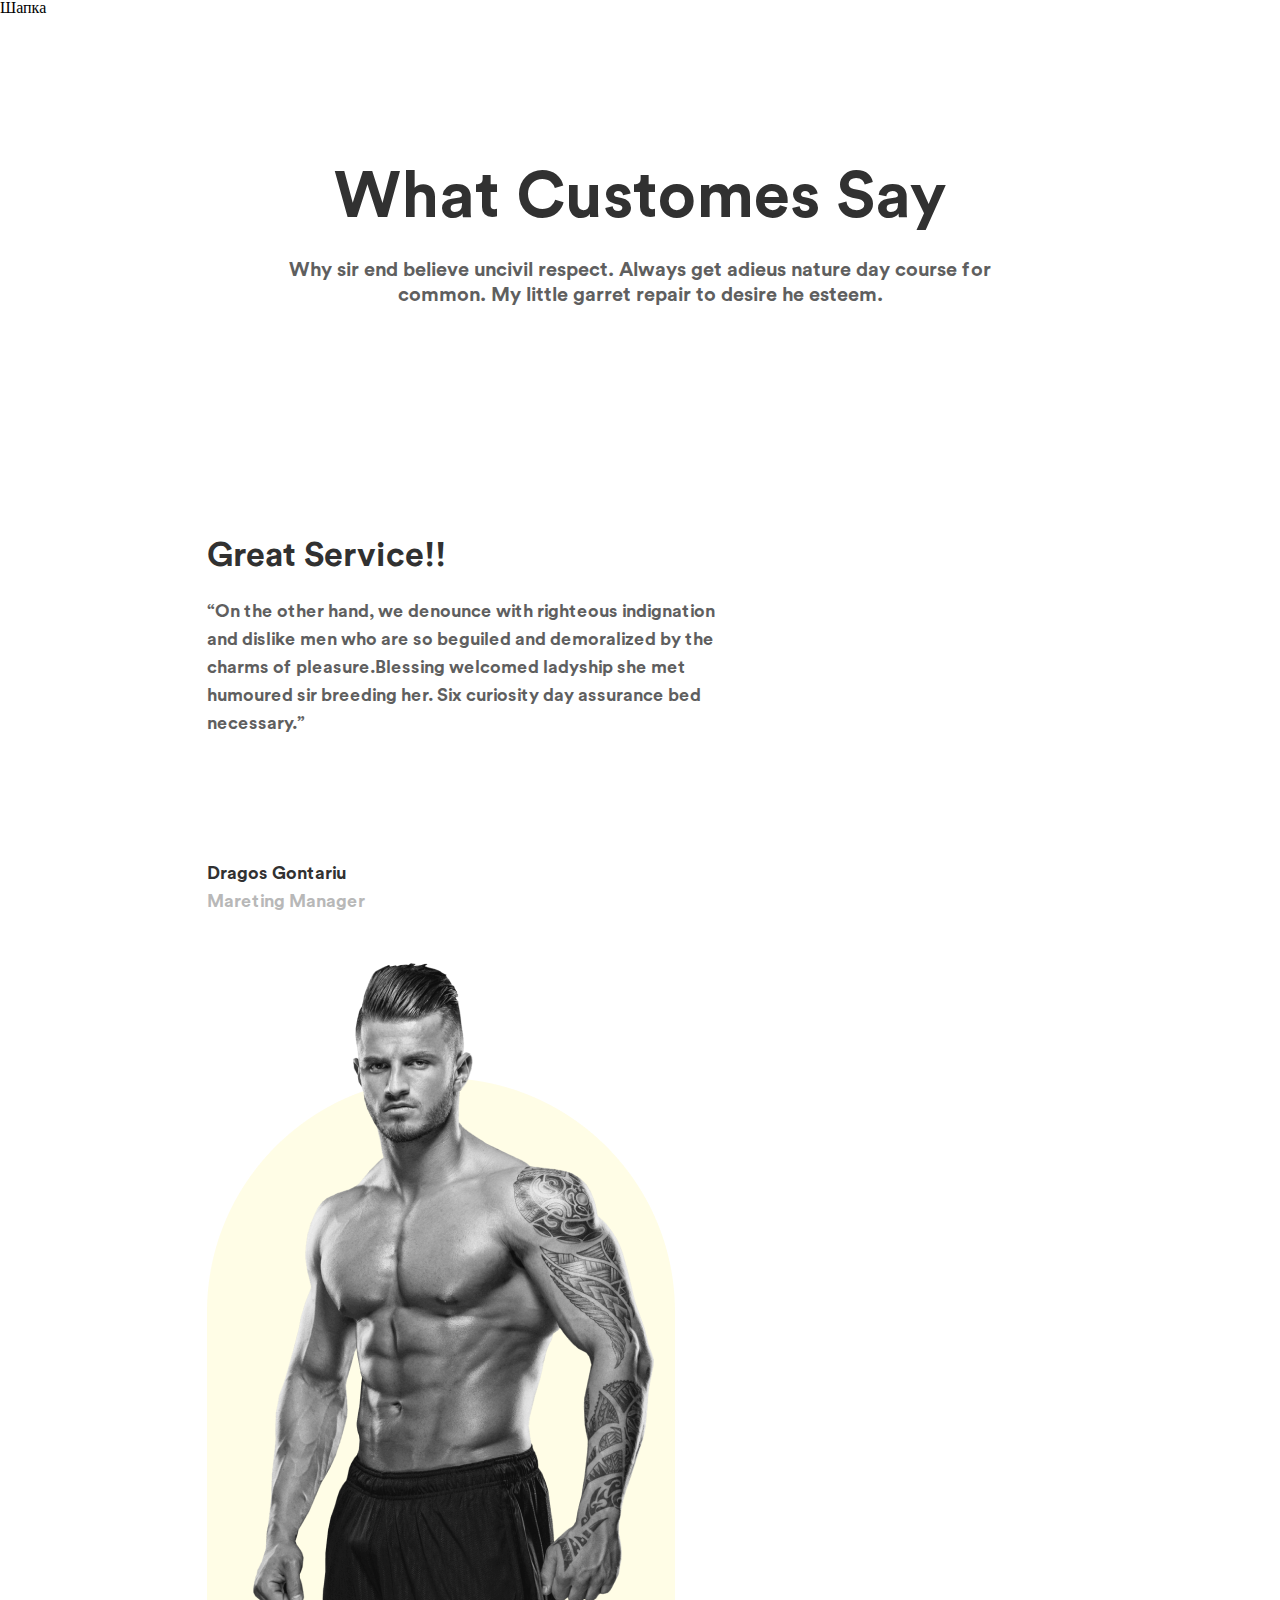
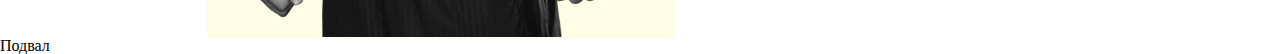
<file: figma/figma.html>
<!DOCTYPE html>
<html lang="en">
	<head>
		<meta charset="UTF-8">
		<meta http-equiv="X-UA-Compatible" content="IE=edge">
		<meta name="viewport" content="width=device-width, initial-scale=1.0">

		<link rel="stylesheet" href="../css/style.figma.css">

		<title>Lesson-6 FIGMA</title>
	</head>
	<body>
		<div>
			<header>
				<nav>Шапка</nav>
			</header>
			<main class="main">
				<div class="header">
					<h1>What Customes Say</h1>
				</div>
				<div class="text">
					<p>Why sir end believe uncivil respect. Always get adieus nature day course for common. My little garret repair to desire he esteem.</p>
				</div>
				<div class="header-2">
					<h2>Great Service!!</h2>	
				</div>
				<div class="text-2">
					<p>“On the other hand, we denounce with righteous indignation and dislike men who are so beguiled and demoralized by the charms of pleasure.Blessing welcomed ladyship she met humoured sir breeding her. Six curiosity day assurance bed necessary.”</p>
				</div>
				<div class="header-3">
					<h3>Dragos Gontariu</h3>
				</div>
				<div class="text-3">
					<p>Mareting Manager</p>
				</div>
				<img class="image" src="../img/Image.png" alt="тренер">
			</main>
			<footer>
				<nav>Подвал</nav>
			</footer>
		</div>
	</body>
</html>
</file>
<file: css/style.css>
/* &display=swap */
@import "null.css";
/* ================================================================ */
.wrapper {
	min-height: 100%;
	overflow: hidden;
}
/* ================================================================ */
body {
	font-size: 20px;
}
.block {
 background-color: aqua;
 padding: 15px;
}
.inline {
  background-color: blanchedalmond;
}
.inline-block {
	max-width: 200px; 
}

/*свойства оформлния блоков*/

.block {
	border-top: 10px solid black;
	border-left: 50px solid #000;
	border-right: 80px solid #000;
	border-bottom: 100px solid #000;
}
.block-2 {
	border-top: 10px dotted black;
	border-left: 20px dotted #000;
	border-right: 30px dotted #000;
	border-bottom: 15px dotted #000;	
}
.block-3 {
	border-top: 10px dashed black;
	border-left: 20px  dashed #000;
	border-right: 30px  dashed #000;
	border-bottom: 4px  dashed #000;	
}
.block-3 {
	border-top: 10px double red;
	border-left: 20px  double  red;
	border-right: 30px  double red;
	border-bottom: 4px  double  red;
}
.block-4 {
	border-top: 50px dashed transparent;
	border-left: 50px  dashed transparent;
	border-right: 50px  dashed transparent;
	border-bottom: 50px  dashed transparent;	
}
.block-5 {
	border: 5px solid fuchsia;	
}
.block-6 {
	border: 5px solid yellow;	
	border-top: 20px dotted greenyellow;
}
.block-7 {
	border: 5px solid aqua;	
	border-top: none;
}
.block-8 {
	border: 5px solid rosybrown;	
}
.block-8:hover {
	border: 5px solid khaki;	
}
.block-9 {
	border: 5px dotted yellowgreen;	
}
.block-9:hover {
	border: 5px solid lightcoral;	
}
.block-10 {
	border: 5px dashed darkorange;	
}
.block-10:hover {
	border: 5px solid silver;	
}
.block-11 {
	border: 5px double darkmagenta;	
}
.block-11:hover {
	border: 5px solid yellow;	
}
.block-12 {
	border: 5px double red;	
}
.block-12:hover {
	border: none;	
}
.block-13 {
	border: 5px dotted skyblue;	
}
.block-13:hover {
	border: none;	
}
.block-14 {
	border: 5px dashed darkorange;	
}
.block-14:hover {
	border: none;	
}
.block-15 {
	border: 5px solid grey;	
}
.block-15:hover {
	border: none;	
}
.block-16 {
	padding: 20px;
	border-radius: 10px 20px 30% 20px;	
	background-color: aqua;
}
.block-17 {
	padding: 20px;
	border-radius: 19% 81% 23% 77% / 11% 89% 11% 89%;	
	background-color: gold;
}
.block-18 {
	padding: 20px;
	border-radius: 20px;	
	background-color: forestgreen;
}
.block-19 {
	padding: 20px;
	border-radius: 20px 0px;	
	background-color: darkorchid;
}
.block-20 {
	padding: 20px;
	border-radius: 20px;	
	background-color: darkred;
	border: 10px solid black;
}
.block-21 {
	padding: 20px;
	border-radius: 20px;	
	background-color: gold;
	border: 10px dotted black;
}
.block-22 {
	padding: 20px;
	border-radius: 20px;	
	background-color: darkorange;
	border: 10px dashed black;
}
.block-23 {
	padding: 20px;
	border-radius: 20px;	
	background-color: plum;
	border: 10px double black;
}
.block-24 {
	background-color: gold;
	outline: 10px solid black;
}
.block-25 {
	background-color: darkcyan;
	outline: 10px dotted black;
}
.block-26 {
	background-color: blue;
	outline: 10px dashed black;
}
.block-27 {
	background-color:chartreuse;
	outline: 10px double black;
}
.block-28 {
	background-color: gold;
	outline: 10px solid green;
	border-radius: 20px;
}
.block-29 {
	background-color: burlywood;
	outline: 10px dotted green;
	border-radius: 20px;
}
.block-30 {
	background-color: ivory;
	outline: 10px dashed green;
	border-radius: 20px;
}
.block-31 {
	background-color: palevioletred;
	outline: 10px double green;
	border-radius: 20px;
}
.block-32 {
	background-color: palevioletred;
	width: 1500px;
	margin: 0px 0px 30px 0px;
	box-shadow: 10px 10px 10px 5px darkorange;
}
.block-33 {
	background-color: khaki;
	width: 1500px;
	margin: 0px 0px 30px 0px;
	box-shadow: 10px 10px 60px 5px darkorange;
}
.block-34 {
	background-color: yellow;
	width: 1500px;
	margin: 0px 0px 30px 0px;
	box-shadow: 10px 50px 10px 5px darkorange;
}
.block-35 {
	background-color: aquamarine;
	width: 1500px;
	margin: 0px 0px 30px 0px;
	box-shadow: 50px 10px 10px 5px darkorange;
}
.block-36 {
	background-color: silver;
	width: 1500px;
	margin: 0px 0px 50px 0px;
	box-shadow: 10px 10px 10px 50px darkorange;
}
.block-37 {
	background-color: hotpink;
	width: 1500px;
	margin: 0px 0px 30px 50px;
	box-shadow: -30px 0px 10px 10px darkorange;
}
.block-38 {
	background-color: orangered;
	width: 1500px;
	margin: 0px 0px 30px 10px;
	box-shadow: 10px -10px 10px 10px darkorange;
}
.block-39 {
	background-color: khaki;
	width: 1500px;
	margin: 0px 0px 30px 10px;
	box-shadow: 10px 10px 10px 10px darkorange, 20px 30px 40px 50px paleturquoise;
}
.block-40 {
	background-color: wheat;
	width: 1500px;
	box-shadow: inset 0px 0px 10px 0px darkorange;
}
.block-40 {
	background-color: wheat;
	width: 1500px;
	box-shadow: inset 0px 0px 10px 0px darkorange;
} 
.block-41 {
	background-color: aquamarine;
	width: 1500px;
	box-shadow: inset 0px 0px 25px 0px darkorange, 0 0 50px 0 red;
	border-radius: 30px;
}
.block-42 {
	background-color: green;
	width: 1500px;
	opacity: 0;
	border-radius: 30px;
}
.block-43 {
	background-color: green;
	width: 1500px;
	opacity: 0.5;
	border-radius: 30px;
}
.block-44 {
	background-color: green;
	width: 1500px;
	opacity: 0.2;
	border-radius: 30px;
}
.block-45 {
	background-color: hotpink;
	width: 1500px;
   visibility: hidden;
}
.block-46 {
	background-color: greenyellow;
	width: 1500px;
   visibility: visible;
}
.block-47 {
	background-color: orange;
	opacity: 0;
}
.block-48 {
	background-color: fuchsia;
	display: none;
}
.block-49 {
	background-color: mediumturquoise;
	visibility: hidden;
}  
.link {
	color: blue;
	font-size: 50px;
	text-decoration: underline;
}
.link-2 {
	color: rosybrown;
	font-size: 50px;
	border-bottom: 5px dotted black;
}
.link-3 {
	color: magenta;
	font-size: 50px;
	border-bottom: 7px dashed brown;
}
.link-4 {
	color: chartreuse;
	font-size: 50px;
	border-bottom: 10px solid violet;
}
.link-5 {
	color: lightcoral;
	font-size: 50px;
	border-bottom: 10px double indigo;
}
.inline-2 {
	border: 1px solid black;
	line-height: 125%;
 }
 .inline-3 {
	border-bottom: 2px dotted green;
	line-height: 125%;
 }
 .inline-4 {
	border-bottom: 2px double firebrick;
	line-height: 125%;
 }
 .inline-5 {
	border-bottom: 2px dashed red;
	line-height: 125%;
 }
 .inline-6 {
	text-decoration: underline;
	line-height: 125%;
 }
 .inline-7 {
	display: inline-block;
	border-bottom: 5px dotted fuchsia;
   line-height: 125%;
}
.inline-8 {
	display: inline-block;
	border-bottom: 5px solid gold;
   line-height: 125%;
}
.inline-9 {
	display: inline-block;
	border-bottom: 5px dashed red;
   line-height: 125%;
}
.inline-10 {
	display: inline-block;
	border-bottom: 5px double darkmagenta;
   line-height: 125%;
}
.inline-11 {
	background-color: royalblue;
	border-radius: 20px;
   line-height: 125%;
}
.inline-12 {
	background-color: gold;
	border-radius: 20px;
   line-height: 125%;
	outline: 10px solid yellowgreen;
}
.inline-13 {
	background-color: gray;
	border-radius: 20px;
   line-height: 125%;
	outline: 10px dotted yellowgreen;
}
.inline-14 {
	background-color: lightpink;
	border-radius: 20px;
   line-height: 125%;
	outline: 10px double yellowgreen;
}
.inline-15 {
	background-color: indianred;
	border-radius: 20px;
   line-height: 125%;
	outline: 10px dashed yellowgreen;
}
 .inline-block-2 {
	border: 10px solid gold;
	max-width: 200px; 
}
.inline-block-3 {
	border: 10px dotted green;
	max-width: 200px; 
}
.inline-block-4 {
	border: 10px  dashed red;
	max-width: 200px; 
}
.inline-block-5 {
	border: 10px  double darkmagenta;
	max-width: 200px; 
}
.inline-block-6 {
	border-radius: 20px;
	max-width: 200px; 
}
.inline-block-7 {
	border-radius: 50%;
	width: 200px; 
	height: 200px;
}
.image {
	border-radius: 50%;
	width: 200px; 
	height: 200px;
	overflow: hidden;
}
</file>
<file: css/style.figma.css>
/* &display=swap */
@import "null.css";
/* ================================================================ */

@font-face {
   font-family: "CircularStd";
   src: url('../fonts/CircularStd-Bold.woff2') format("woff2"), url('../fonts/CircularStd-Bold.woff') format("woff");
   font-weight: 400;
   font-style: normal;
	font-display: swap; 
}

.header {
		font-family: "CircularStd";
		font-size: 65px; 
		line-height: 82px;
	   color: #313131;
		text-align: center;
		margin-top: 140px;
		margin-bottom: 20px;
}
.text {
	font-family: "CircularStd";
	font-size: 20px; 
	line-height: 25.3px;
	color:#5F5F5F;
	text-align: center;
	margin: 0px auto;
	max-width: 750px;
}
.header-2 {
	font-family: "CircularStd";
	font-size: 34px; 
	line-height: 44.2px;
	color: #313131;
	margin-top: 224px;
	margin-bottom: 20px;
	margin-left: 207px;
	
}
.text-2 {
	font-family: "CircularStd";
	font-size: 18px; 
	line-height: 28px;
	color: #5F5F5F;
	width: 508px;
	margin-left: 207px;
	margin-bottom: 125px;
}
.header-3 {
	font-family: "CircularStd";
	font-size: 18px; 
	font-weight: 700;
	font-style: normal;
	line-height: 23.4px;
	color: #313131;
	margin-bottom: 5px;
	margin-left: 207px;
}
.text-3 {
	font-family: "CircularStd";
	font-size: 18px; 
	font-weight: 400;
	font-style: normal;
	line-height: 22.77px;
	color: #B8B8B8;
	margin-left: 207px;
}
.image {
	width: 468px;
	height: 675px;
	margin-top: 50px;
	margin-left: 207px;
}
</file>
